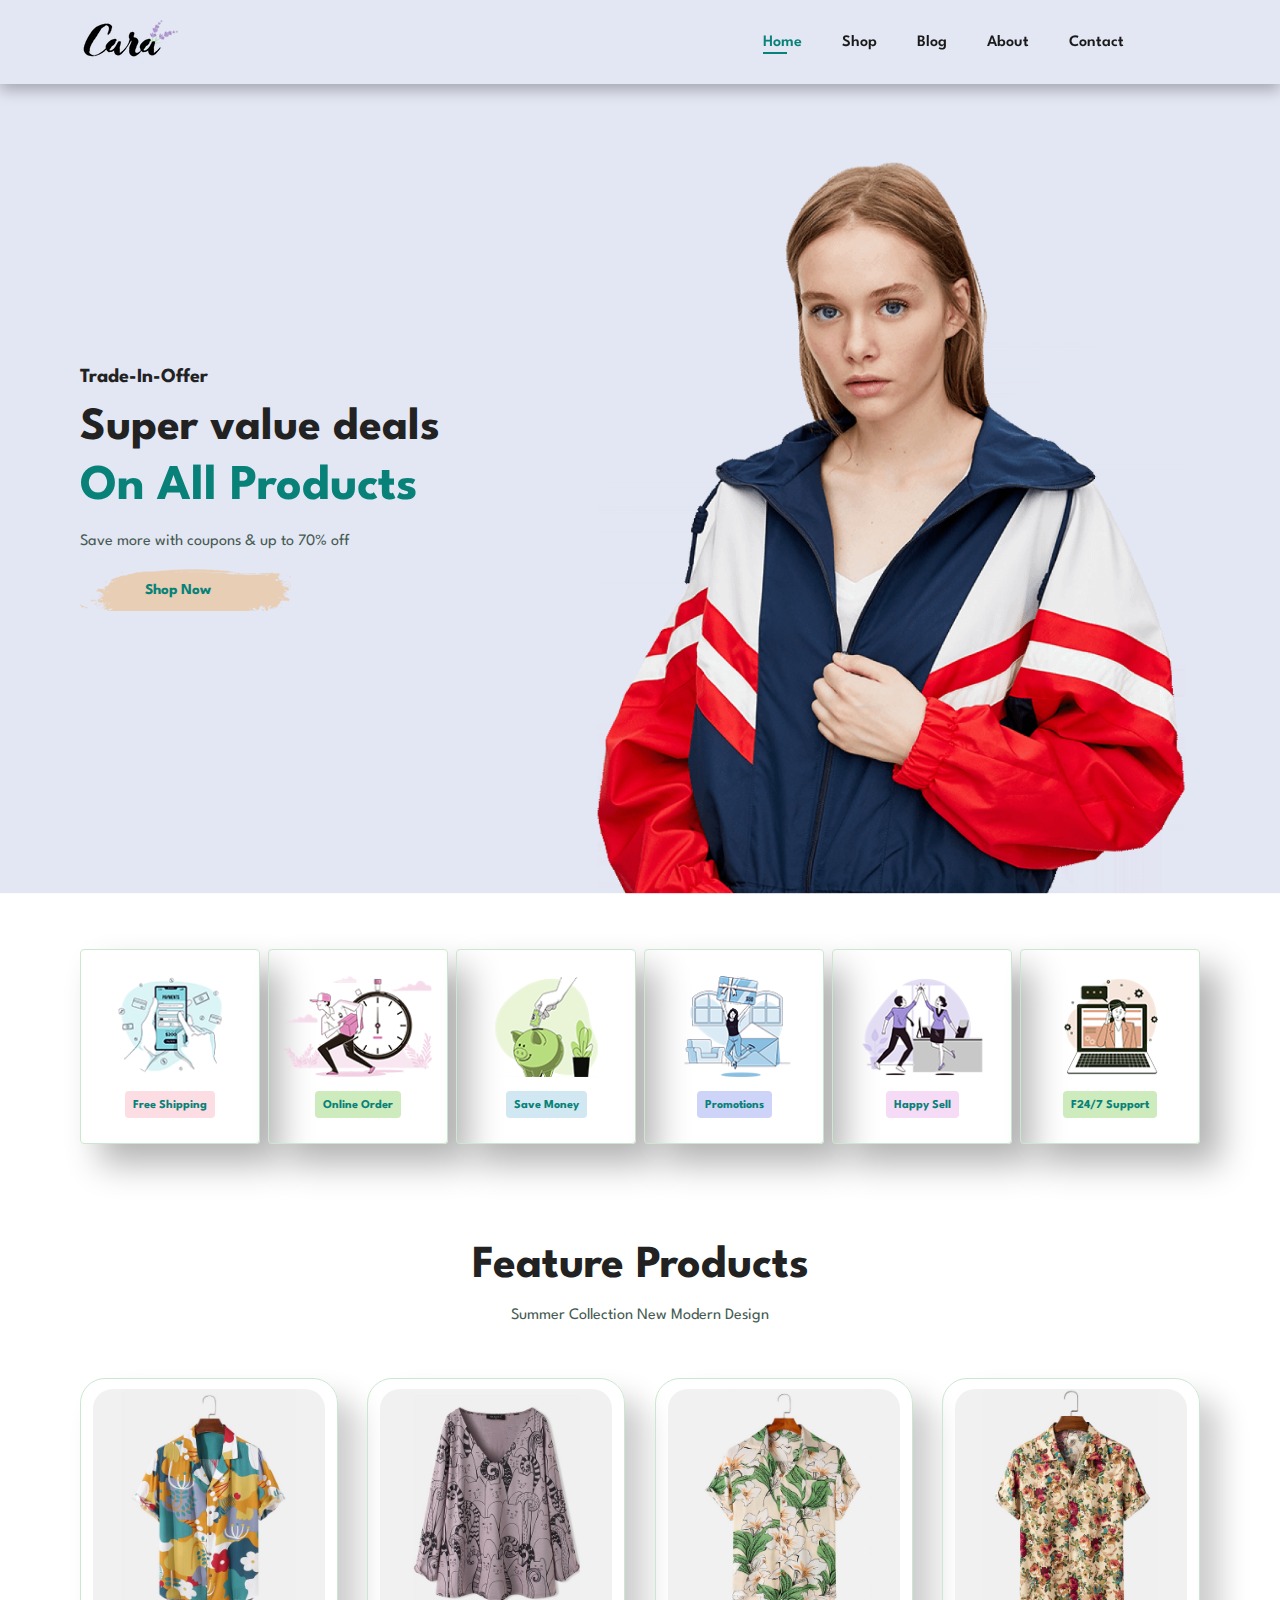
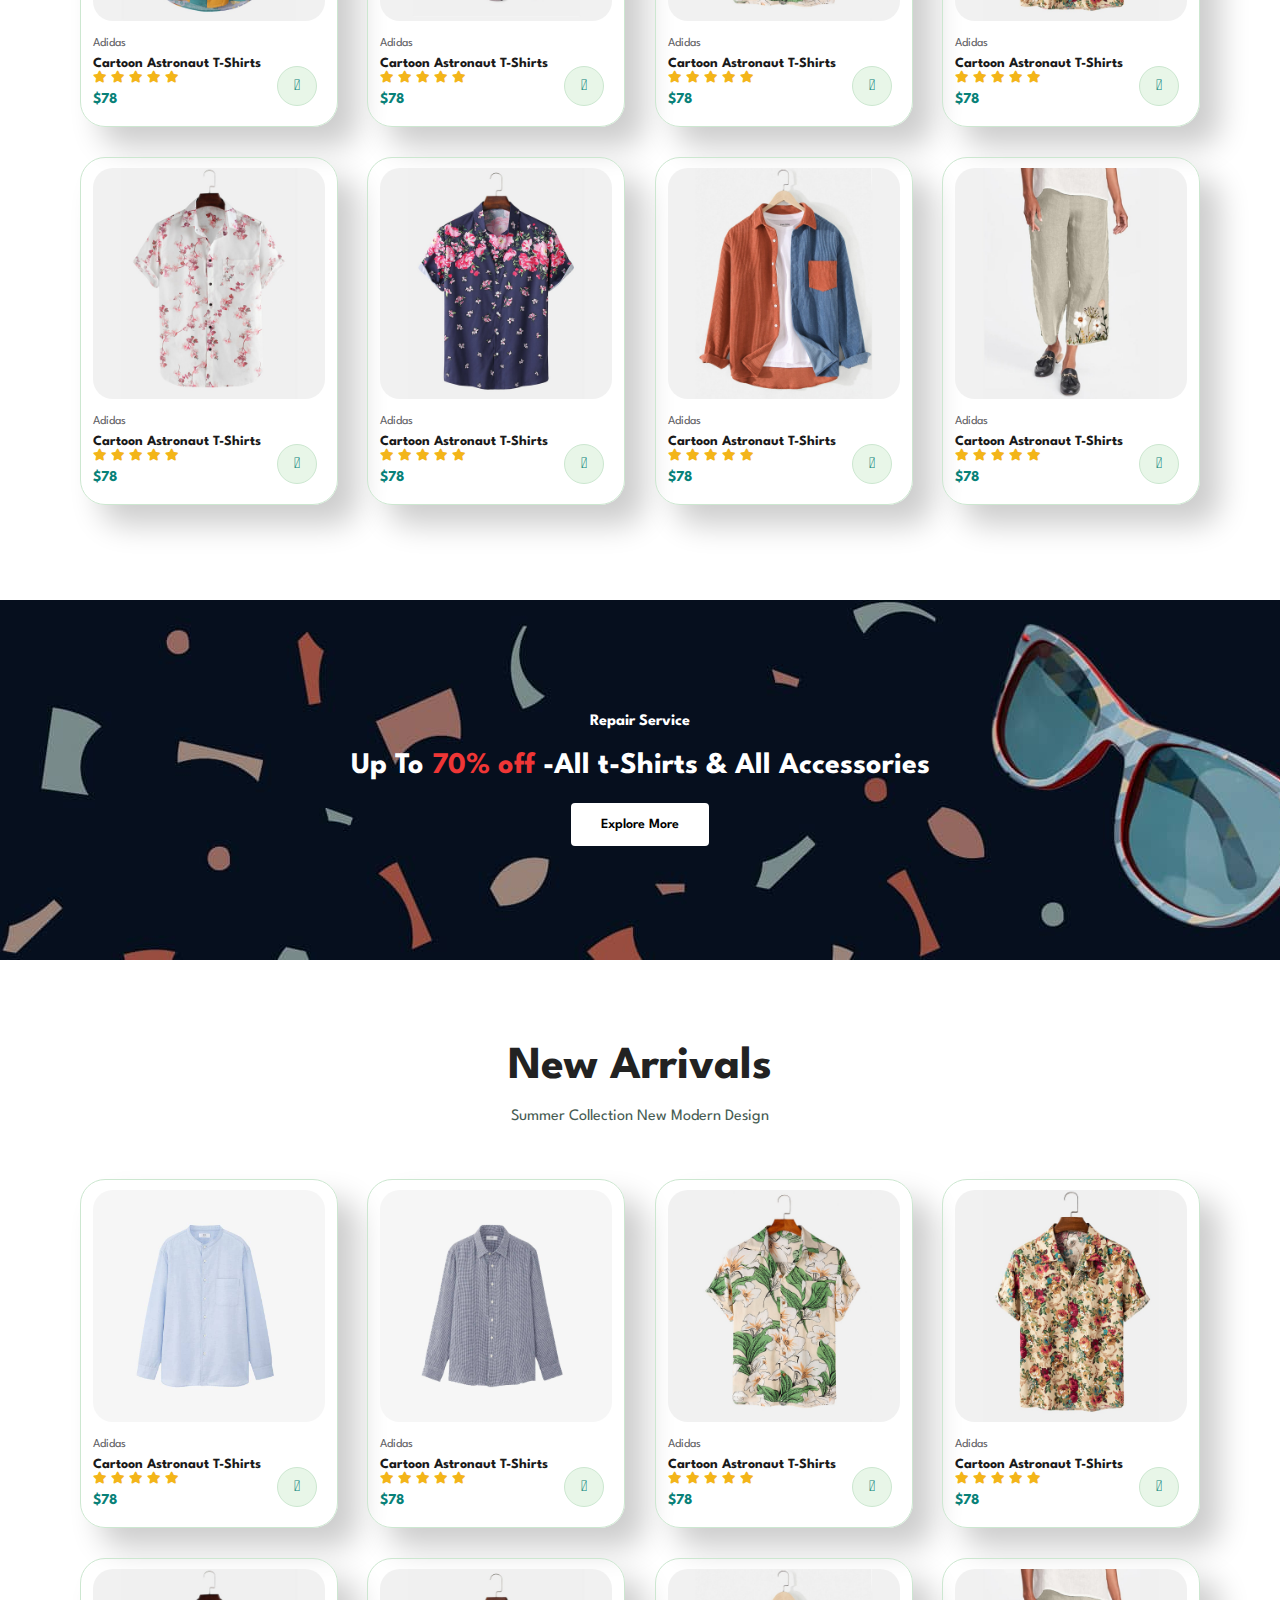
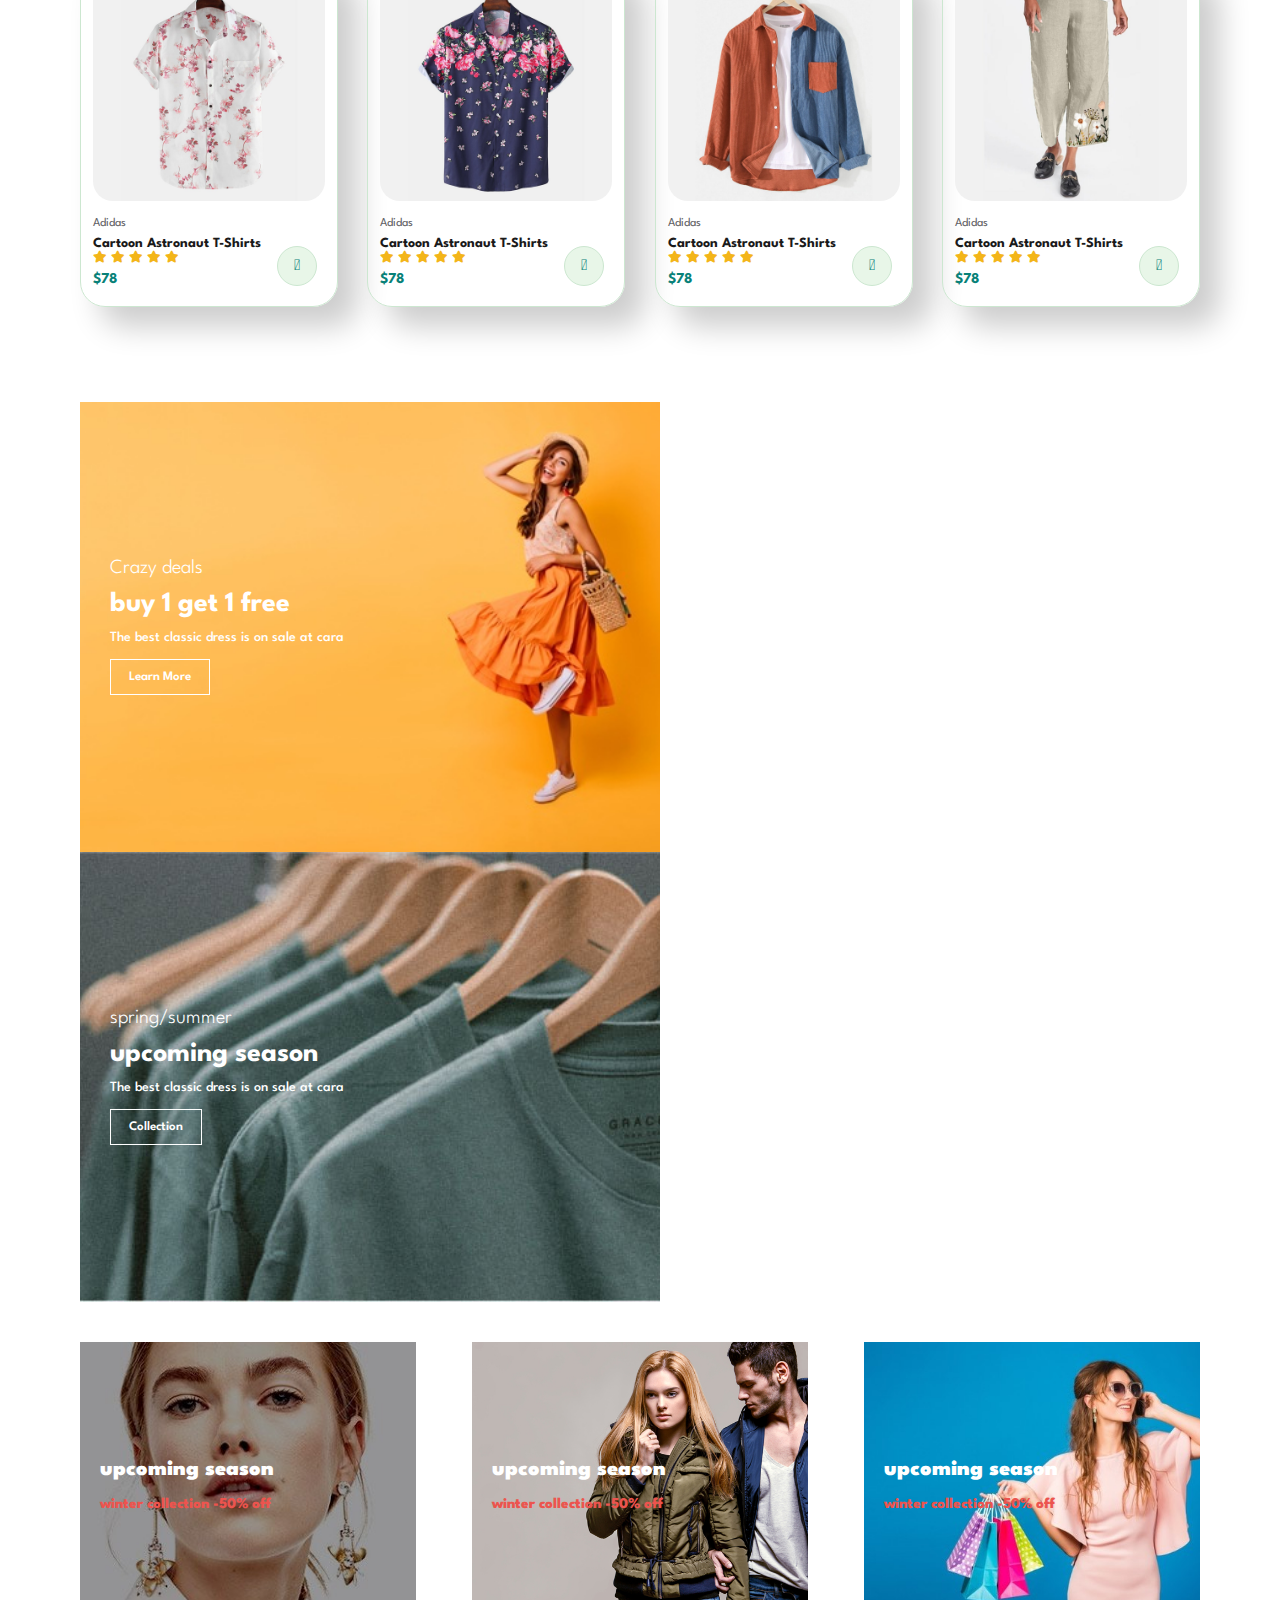
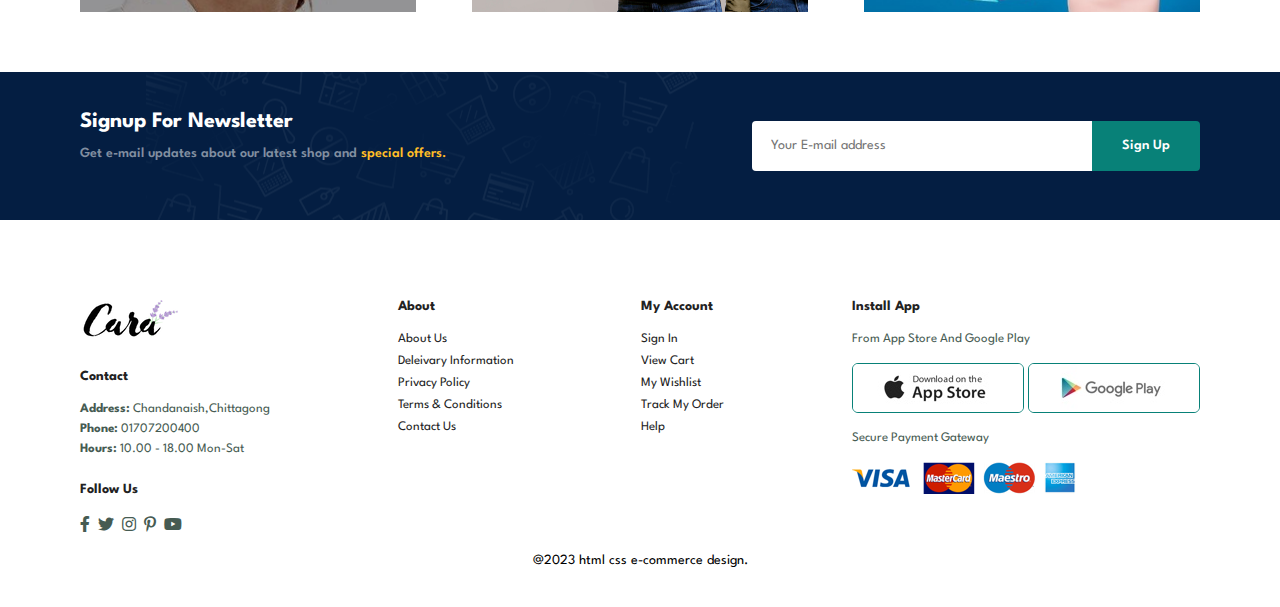
<file: index.html>
<!DOCTYPE html>
<html lang="en">
  <head>
    <meta charset="UTF-8" />
    <meta http-equiv="X-UA-Compatible" content="IE=edge" />
    <meta name="viewport" content="width=device-width, initial-scale=1.0" />
    <title> Ecommerce Design</title>
    <link
      rel="stylesheet"
      href="https://pro.fontawesome.com/releases/v5.10.0/css/all.css"
    />

    <link rel="stylesheet" href="style.css" />
  </head>

  <body>
    <section id="header">
      <a href="#">
        <img src="img/logo.png" class="logo" alt="" />
      </a>
      <div>
        <ul id="navbar">
          <li><a class="active" href="index.html">Home</a></li>
          <li><a href="shop.html">Shop</a></li>
          <li><a href="blog.html">Blog</a></li>
          <li><a href="about.html">About</a></li>
          <li><a href="contact.html">Contact</a></li>
          <li>
            <a href="cart.html" id="lg-bag"><i class="far fa-shopping-bag"></i></a>
          </li>
          <a href="#" id="close"><i class="far fa-times"></i></a>
        </ul>
      </div>
      <div id="mobile">
           
            <a href="cart.html"><i class="far fa-shopping-bag"></i></a>
            <i id="bar" class="fas fa-outdent"></i>
      </div>
    </section>
    <section id="hero">
      <h4>Trade-In-Offer</h4>
      <h2>Super value deals</h2>
      <h1>On All Products</h1>
      <p>Save more with coupons & up to 70% off</p>
      <button>Shop Now</button>
    </section>
    <section id="feature" class="section-p1">
      <div class="fe-box">
        <img src="img/features/f1.png" alt="" />
        <h6>Free Shipping</h6>
      </div>
      <div class="fe-box">
        <img src="img/features/f2.png" alt="" />
        <h6>Online Order</h6>
      </div>
      <div class="fe-box">
        <img src="img/features/f3.png" alt="" />
        <h6>Save Money</h6>
      </div>
      <div class="fe-box">
        <img src="img/features/f4.png" alt="" />
        <h6>Promotions</h6>
      </div>
      <div class="fe-box">
        <img src="img/features/f5.png" alt="" />
        <h6>Happy Sell</h6>
      </div>
      <div class="fe-box">
        <img src="img/features/f6.png" alt="" />
        <h6>F24/7 Support</h6>
      </div>
    </section>
    <section id="product1" class="section-p1">
      <h2>Feature Products</h2>
      <p>Summer Collection New Modern Design</p>
      <div class="pro-container">
        <div class="pro">
          <img src="img/products/f1.jpg" alt="" />
          <div class="des">
            <span>Adidas</span>
            <h5>Cartoon Astronaut T-Shirts</h5>
            <div class="star">
              <i class="fas fa-star"></i>
              <i class="fas fa-star"></i>
              <i class="fas fa-star"></i>
              <i class="fas fa-star"></i>
              <i class="fas fa-star"></i>
            </div>
            <h4>$78</h4>
          </div>
          <a href="#">
            <i class="fal fa-shopping-cart cart"></i>
          </a>
        </div>
        <div class="pro">
            <img src="img/products/f8.jpg" alt="" />
            <div class="des">
              <span>Adidas</span>
              <h5>Cartoon Astronaut T-Shirts</h5>
              <div class="star">
                <i class="fas fa-star"></i>
                <i class="fas fa-star"></i>
                <i class="fas fa-star"></i>
                <i class="fas fa-star"></i>
                <i class="fas fa-star"></i>
              </div>
              <h4>$78</h4>
            </div>
            <a href="#">
              <i class="fal fa-shopping-cart cart"></i>
            </a>
          </div>
          <div class="pro">
            <img src="img/products/f2.jpg" alt="" />
            <div class="des">
              <span>Adidas</span>
              <h5>Cartoon Astronaut T-Shirts</h5>
              <div class="star">
                <i class="fas fa-star"></i>
                <i class="fas fa-star"></i>
                <i class="fas fa-star"></i>
                <i class="fas fa-star"></i>
                <i class="fas fa-star"></i>
              </div>
              <h4>$78</h4>
            </div>
            <a href="#">
              <i class="fal fa-shopping-cart cart"></i>
            </a>
          </div>
          <div class="pro">
            <img src="img/products/f3.jpg" alt="" />
            <div class="des">
              <span>Adidas</span>
              <h5>Cartoon Astronaut T-Shirts</h5>
              <div class="star">
                <i class="fas fa-star"></i>
                <i class="fas fa-star"></i>
                <i class="fas fa-star"></i>
                <i class="fas fa-star"></i>
                <i class="fas fa-star"></i>
              </div>
              <h4>$78</h4>
            </div>
            <a href="#">
              <i class="fal fa-shopping-cart cart"></i>
            </a>
          </div>
          <div class="pro">
            <img src="img/products/f4.jpg" alt="" />
            <div class="des">
              <span>Adidas</span>
              <h5>Cartoon Astronaut T-Shirts</h5>
              <div class="star">
                <i class="fas fa-star"></i>
                <i class="fas fa-star"></i>
                <i class="fas fa-star"></i>
                <i class="fas fa-star"></i>
                <i class="fas fa-star"></i>
              </div>
              <h4>$78</h4>
            </div>
            <a href="#">
              <i class="fal fa-shopping-cart cart"></i>
            </a>
          </div>
          <div class="pro">
            <img src="img/products/f5.jpg" alt="" />
            <div class="des">
              <span>Adidas</span>
              <h5>Cartoon Astronaut T-Shirts</h5>
              <div class="star">
                <i class="fas fa-star"></i>
                <i class="fas fa-star"></i>
                <i class="fas fa-star"></i>
                <i class="fas fa-star"></i>
                <i class="fas fa-star"></i>
              </div>
              <h4>$78</h4>
            </div>
            <a href="#">
              <i class="fal fa-shopping-cart cart"></i>
            </a>
          </div>
          <div class="pro">
            <img src="img/products/f6.jpg" alt="" />
            <div class="des">
              <span>Adidas</span>
              <h5>Cartoon Astronaut T-Shirts</h5>
              <div class="star">
                <i class="fas fa-star"></i>
                <i class="fas fa-star"></i>
                <i class="fas fa-star"></i>
                <i class="fas fa-star"></i>
                <i class="fas fa-star"></i>
              </div>
              <h4>$78</h4>
            </div>
            <a href="#">
              <i class="fal fa-shopping-cart cart"></i>
            </a>
          </div>
          <div class="pro">
            <img src="img/products/f7.jpg" alt="" />
            <div class="des">
              <span>Adidas</span>
              <h5>Cartoon Astronaut T-Shirts</h5>
              <div class="star">
                <i class="fas fa-star"></i>
                <i class="fas fa-star"></i>
                <i class="fas fa-star"></i>
                <i class="fas fa-star"></i>
                <i class="fas fa-star"></i>
              </div>
              <h4>$78</h4>
            </div>
            <a href="#">
              <i class="fal fa-shopping-cart cart"></i>
            </a>
          </div>
      </div>
      
          
        </div>
      </div>
    </section>
    <section id="banner" class="section-m1">
        <h4>Repair Service</h4>
        <h2>Up To <span>70% off</span> -All t-Shirts & All Accessories</h2>
        <button class="normal">Explore More</button>
    </section>
    <section id="product1" class="section-p1">
        <h2>New Arrivals</h2>
        <p>Summer Collection New Modern Design</p>
        <div class="pro-container">
          <div class="pro">
            <img src="img/products/n1.jpg" alt="" />
            <div class="des">
              <span>Adidas</span>
              <h5>Cartoon Astronaut T-Shirts</h5>
              <div class="star">
                <i class="fas fa-star"></i>
                <i class="fas fa-star"></i>
                <i class="fas fa-star"></i>
                <i class="fas fa-star"></i>
                <i class="fas fa-star"></i>
              </div>
              <h4>$78</h4>
            </div>
            <a href="#">
              <i class="fal fa-shopping-cart cart"></i>
            </a>
          </div>
          <div class="pro">
              <img src="img/products/n2.jpg" alt="" />
              <div class="des">
                <span>Adidas</span>
                <h5>Cartoon Astronaut T-Shirts</h5>
                <div class="star">
                  <i class="fas fa-star"></i>
                  <i class="fas fa-star"></i>
                  <i class="fas fa-star"></i>
                  <i class="fas fa-star"></i>
                  <i class="fas fa-star"></i>
                </div>
                <h4>$78</h4>
              </div>
              <a href="#">
                <i class="fal fa-shopping-cart cart"></i>
              </a>
            </div>
            <div class="pro">
              <img src="img/products/f2.jpg" alt="" />
              <div class="des">
                <span>Adidas</span>
                <h5>Cartoon Astronaut T-Shirts</h5>
                <div class="star">
                  <i class="fas fa-star"></i>
                  <i class="fas fa-star"></i>
                  <i class="fas fa-star"></i>
                  <i class="fas fa-star"></i>
                  <i class="fas fa-star"></i>
                </div>
                <h4>$78</h4>
              </div>
              <a href="#">
                <i class="fal fa-shopping-cart cart"></i>
              </a>
            </div>
            <div class="pro">
              <img src="img/products/f3.jpg" alt="" />
              <div class="des">
                <span>Adidas</span>
                <h5>Cartoon Astronaut T-Shirts</h5>
                <div class="star">
                  <i class="fas fa-star"></i>
                  <i class="fas fa-star"></i>
                  <i class="fas fa-star"></i>
                  <i class="fas fa-star"></i>
                  <i class="fas fa-star"></i>
                </div>
                <h4>$78</h4>
              </div>
              <a href="#">
                <i class="fal fa-shopping-cart cart"></i>
              </a>
            </div>
            <div class="pro">
              <img src="img/products/f4.jpg" alt="" />
              <div class="des">
                <span>Adidas</span>
                <h5>Cartoon Astronaut T-Shirts</h5>
                <div class="star">
                  <i class="fas fa-star"></i>
                  <i class="fas fa-star"></i>
                  <i class="fas fa-star"></i>
                  <i class="fas fa-star"></i>
                  <i class="fas fa-star"></i>
                </div>
                <h4>$78</h4>
              </div>
              <a href="#">
                <i class="fal fa-shopping-cart cart"></i>
              </a>
            </div>
            <div class="pro">
              <img src="img/products/f5.jpg" alt="" />
              <div class="des">
                <span>Adidas</span>
                <h5>Cartoon Astronaut T-Shirts</h5>
                <div class="star">
                  <i class="fas fa-star"></i>
                  <i class="fas fa-star"></i>
                  <i class="fas fa-star"></i>
                  <i class="fas fa-star"></i>
                  <i class="fas fa-star"></i>
                </div>
                <h4>$78</h4>
              </div>
              <a href="#">
                <i class="fal fa-shopping-cart cart"></i>
              </a>
            </div>
            <div class="pro">
              <img src="img/products/f6.jpg" alt="" />
              <div class="des">
                <span>Adidas</span>
                <h5>Cartoon Astronaut T-Shirts</h5>
                <div class="star">
                  <i class="fas fa-star"></i>
                  <i class="fas fa-star"></i>
                  <i class="fas fa-star"></i>
                  <i class="fas fa-star"></i>
                  <i class="fas fa-star"></i>
                </div>
                <h4>$78</h4>
              </div>
              <a href="#">
                <i class="fal fa-shopping-cart cart"></i>
              </a>
            </div>
            <div class="pro">
              <img src="img/products/f7.jpg" alt="" />
              <div class="des">
                <span>Adidas</span>
                <h5>Cartoon Astronaut T-Shirts</h5>
                <div class="star">
                  <i class="fas fa-star"></i>
                  <i class="fas fa-star"></i>
                  <i class="fas fa-star"></i>
                  <i class="fas fa-star"></i>
                  <i class="fas fa-star"></i>
                </div>
                <h4>$78</h4>
              </div>
              <a href="#">
                <i class="fal fa-shopping-cart cart"></i>
              </a>
            </div>
        </div>
        
            
          </div>
        </div>
      </section>
      <section id="sm-banner" class="section-p1">
        <div class="banner-box">
            <h4>Crazy deals</h4>
            <h2>buy 1 get 1 free</h2>
            <span>The best classic dress is on sale at cara</span>
            <button class="white">Learn More</button>
        </div>
        <div class="banner-box banner-box2">
            <h4>spring/summer</h4>
            <h2>upcoming season</h2>
            <span>The best classic dress is on sale at cara</span>
            <button class="white">Collection</button>
        </div>

      </section>
      <section id="banner3">
        <div class="banner-box  ">
          
          <h2>upcoming season</h2>
          <h3>winter collection -50% off</h3>
      </div>
      <div class="banner-box banner-box2">
          
        <h2>upcoming season</h2>
        <h3>winter collection -50% off</h3>
    </div>
    <div class="banner-box banner-box3">
          
      <h2>upcoming season</h2>
      <h3>winter collection -50% off</h3>
  </div>

      </section>
      <section id="newsletter" class="section-p1 section-m1">
        <div class="newstext">
          <h4>Signup For Newsletter</h4>
          <p>Get e-mail updates about our latest shop and <span>special offers.</span> </p>
        </div>
        <div class="form">
          <input type="text" placeholder="Your E-mail address"/>
          <button class="normal">Sign Up</button>
        </div>
      </section>
      <footer class="section-p1">
        <div class="col">
          <img src="img/logo.png" class="logo" alt="">
          <h4>Contact</h4>
          <p><strong>Address:</strong> Chandanaish,Chittagong</p>
          <p><strong>Phone:</strong> 01707200400</p>
          <p><strong>Hours:</strong> 10.00 - 18.00 Mon-Sat</p>
          
          <div class="follow">
            <h4>Follow Us</h4>
            <div class="icon">
              <i class="fab fa-facebook-f"></i>
              <i class="fab fa-twitter"></i>
              <i class="fab fa-instagram"></i>
              <i class="fab fa-pinterest-p"></i>
              <i class="fab fa-youtube"></i>
            </div>
          </div>
        </div>
        <div class="col">
          <h4>About</h4>
          <a href="#">About Us</a>
          <a href="#">Deleivary Information</a>
          <a href="#">Privacy Policy</a>
          <a href="#">Terms & Conditions</a>
          <a href="#">Contact Us</a>
        </div>
        <div class="col">
          <h4>My Account</h4>
          <a href="#">Sign In </a>
          <a href="#">View Cart</a>
          <a href="#">My Wishlist</a>
          <a href="#">Track My Order</a>
          <a href="#">Help</a>
        </div>
        <div class="col install">
          <h4>Install App</h4>
          <p>From App Store And Google Play</p>
          <div class="row">
            <img src="img/pay/app.jpg" alt="">
            <img src="img/pay/play.jpg" alt="">
          </div>
          <p>Secure Payment Gateway</p>
          <img src="img/pay/pay.png" alt="">
        </div>
        <div class="copyright">
          @2023 html css e-commerce design.
        </div>
      </footer>
      
    <script src="script.js"></script>
  </body>
</html>
</file>
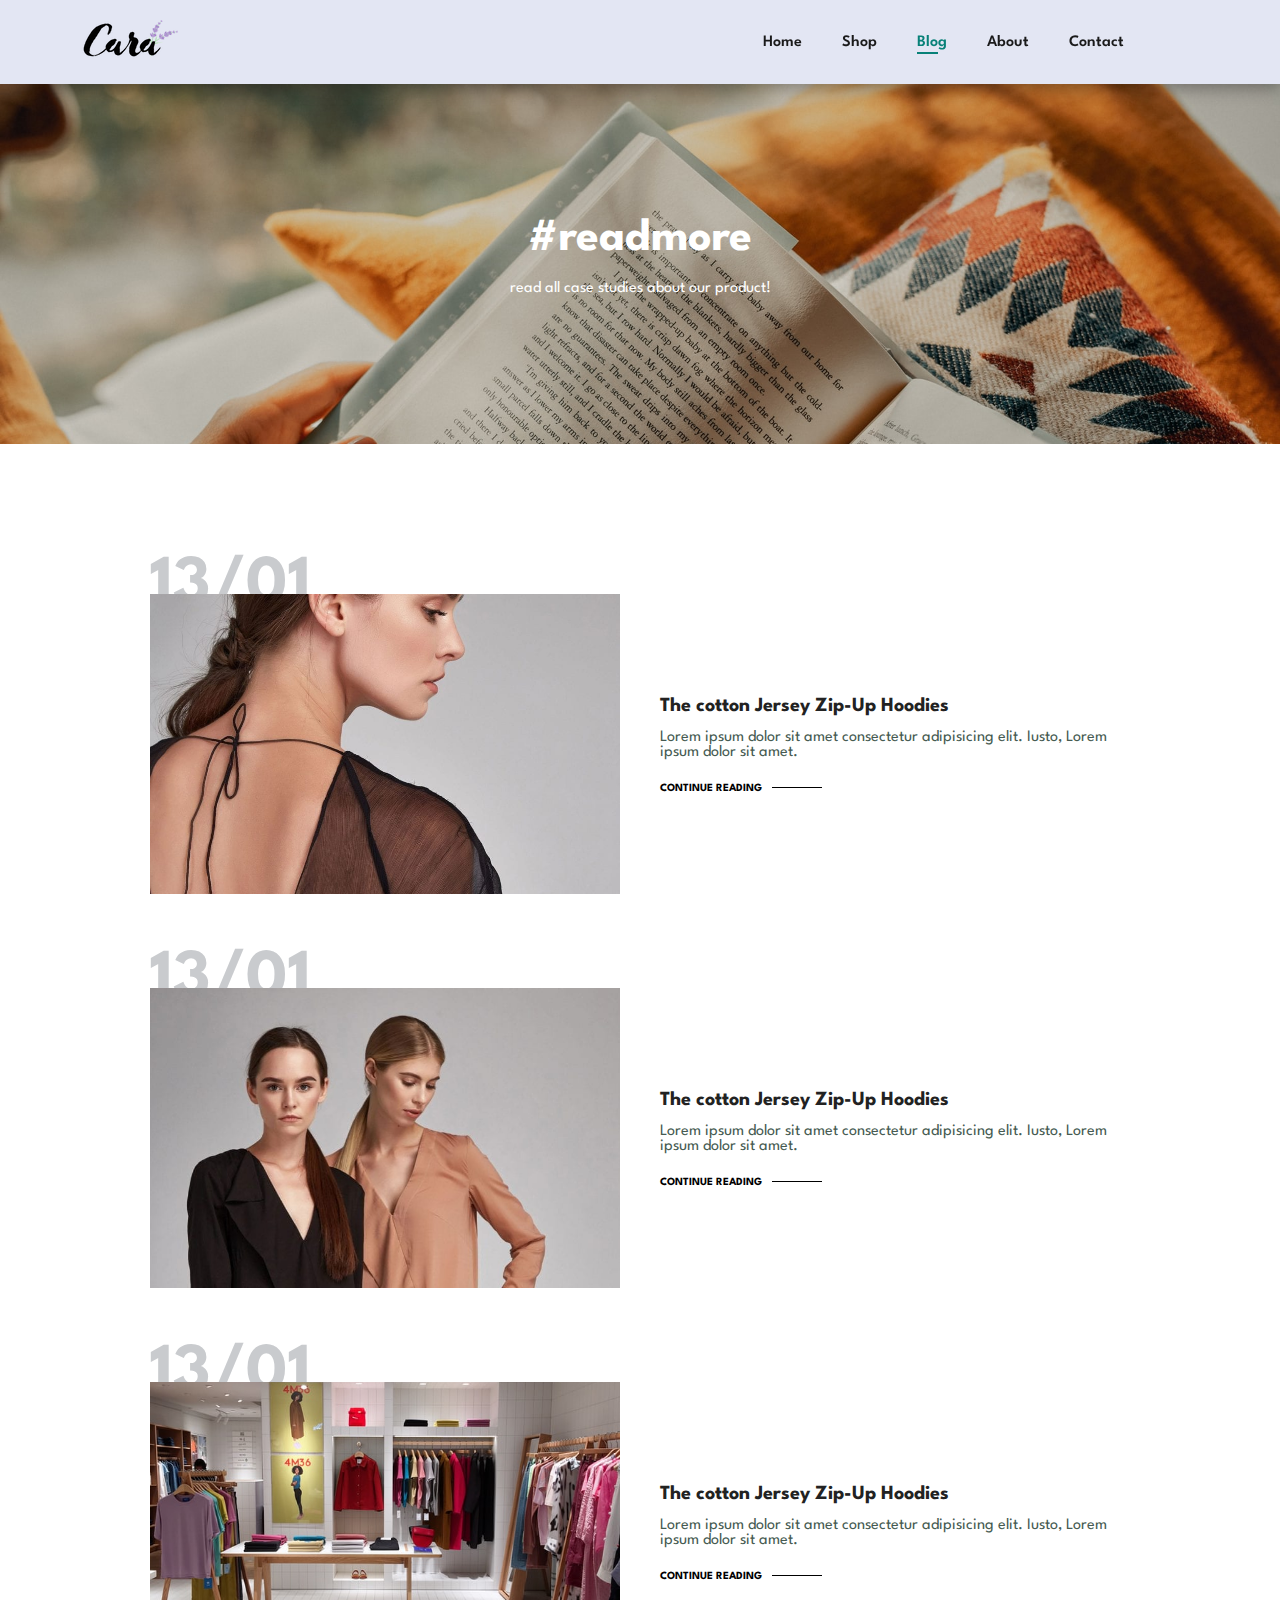
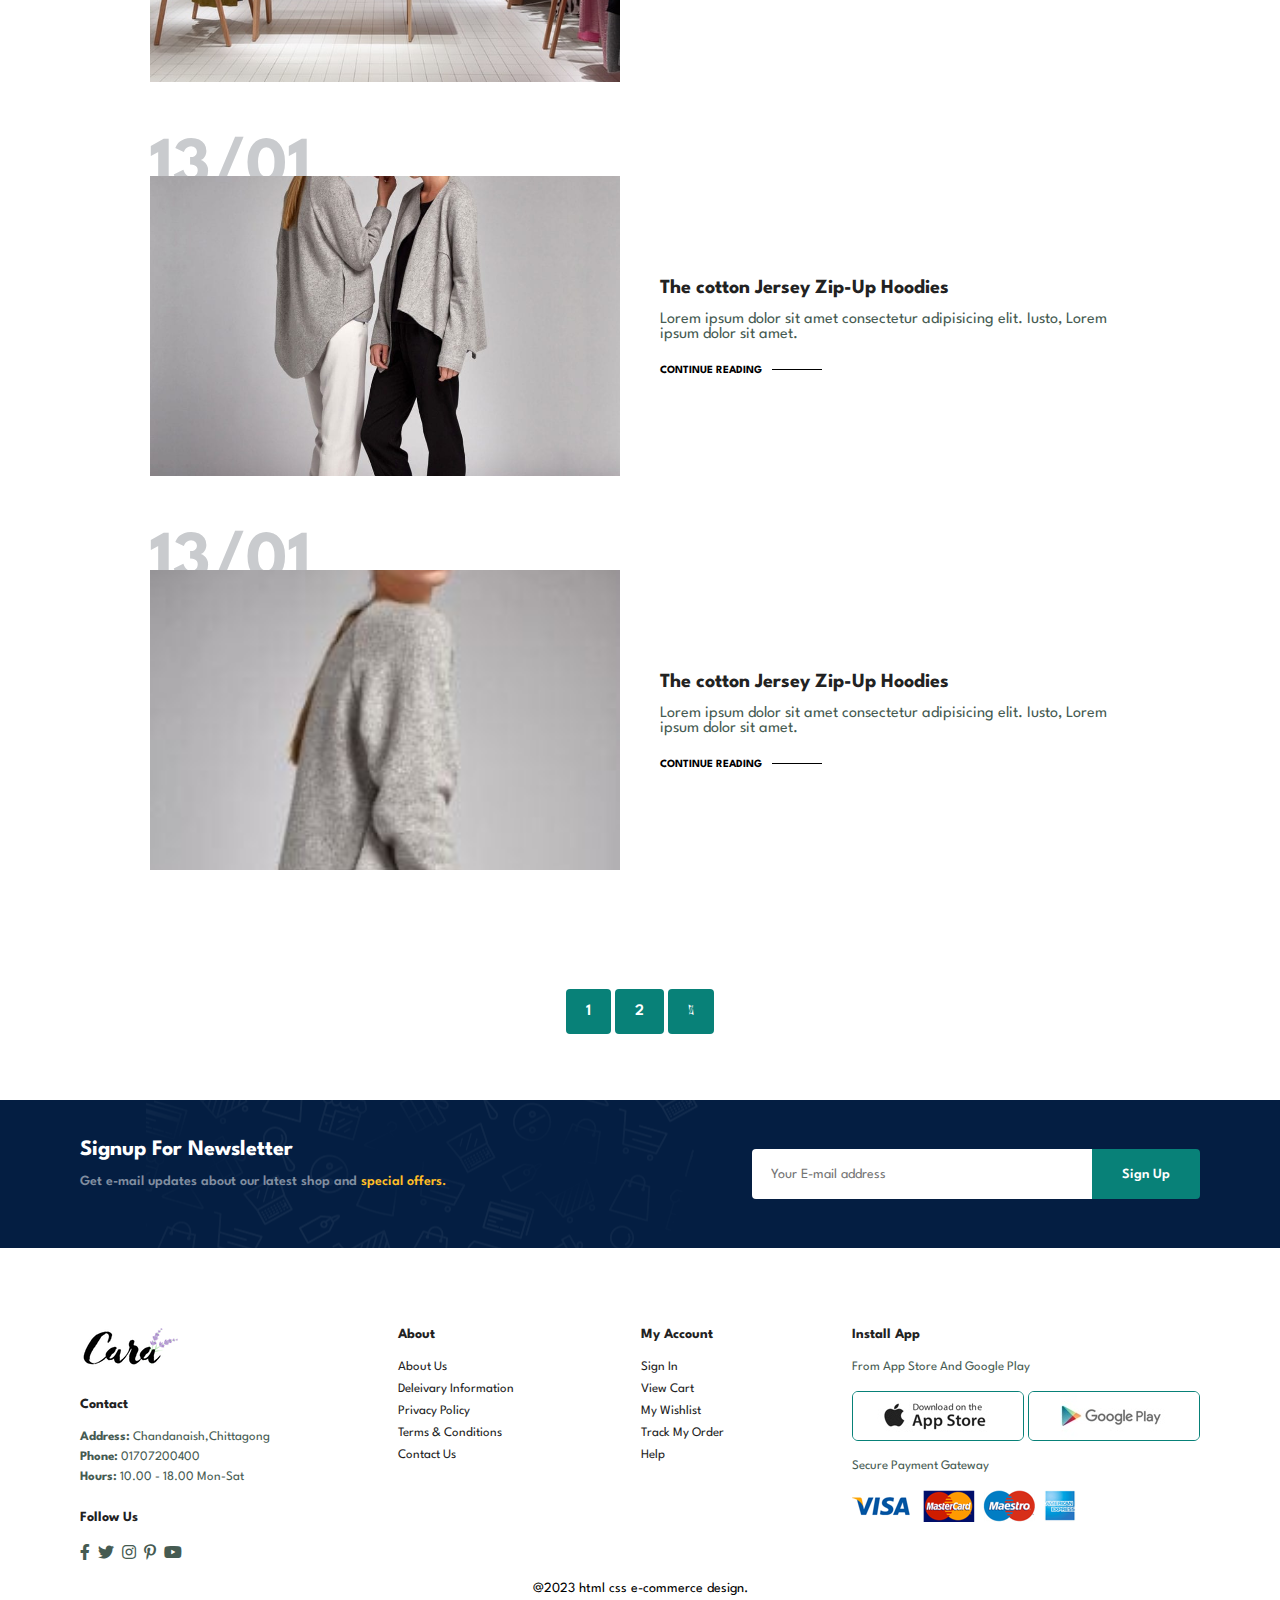
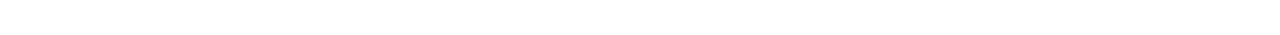
<file: blog.html>
<!DOCTYPE html>
<html lang="en">
  <head>
    <meta charset="UTF-8" />
    <meta http-equiv="X-UA-Compatible" content="IE=edge" />
    <meta name="viewport" content="width=device-width, initial-scale=1.0" />
    <title> Ecommerce Design</title>
    <link
      rel="stylesheet"
      href="https://pro.fontawesome.com/releases/v5.10.0/css/all.css"
    />

    <link rel="stylesheet" href="style.css" />
  </head>

  <body>
    <section id="header">
      <a href="#">
        <img src="img/logo.png" class="logo" alt="" />
      </a>
      <div>
        <ul id="navbar">
          <li><a href="index.html">Home</a></li>
          <li><a href="shop.html">Shop</a></li>
          <li><a href="blog.html" class="active">Blog</a></li>
          <li><a href="about.html">About</a></li>
          <li><a href="contact.html">Contact</a></li>
          <li>
            <a href="cart.html" id="lg-bag"
              ><i class="far fa-shopping-bag"></i
            ></a>
          </li>
          <a href="#" id="close"><i class="far fa-times"></i></a>
        </ul>
      </div>
      <div id="mobile">
        <a href="cart.html"><i class="far fa-shopping-bag"></i></a>
        <i id="bar" class="fas fa-outdent"></i>
      </div>
    </section>
    <section id="page-header" class="blog-header">
      <h2>#readmore</h2>

      <p>read all case studies about our product!</p>
    </section>
    <section id="blog">
      <div class="blog-box">
        <div class="blog-img">
          <img src="img/blog/b1.jpg" alt="" />
        </div>
        <div class="blog-details">
          <h4>The cotton Jersey Zip-Up Hoodies</h4>
          <p>
            Lorem ipsum dolor sit amet consectetur adipisicing elit. Iusto, Lorem ipsum dolor sit amet.
          </p>
          <a href="#">CONTINUE READING</a>
        </div>
        <h1>13/01</h1>
      </div>
      <div class="blog-box">
        <div class="blog-img">
          <img src="img/blog/b2.jpg" alt="" />
        </div>
        <div class="blog-details">
          <h4>The cotton Jersey Zip-Up Hoodies</h4>
          <p>
            Lorem ipsum dolor sit amet consectetur adipisicing elit. Iusto, Lorem ipsum dolor sit amet.
          </p>
          <a href="#">CONTINUE READING</a>
        </div>
        <h1>13/01</h1>
      </div>
      <div class="blog-box">
        <div class="blog-img">
          <img src="img/blog/b3.jpg" alt="" />
        </div>
        <div class="blog-details">
          <h4>The cotton Jersey Zip-Up Hoodies</h4>
          <p>
            Lorem ipsum dolor sit amet consectetur adipisicing elit. Iusto, Lorem ipsum dolor sit amet.
          </p>
          <a href="#">CONTINUE READING</a>
        </div>
        <h1>13/01</h1>
      </div>
      <div class="blog-box">
        <div class="blog-img">
          <img src="img/blog/b4.jpg" alt="" />
        </div>
        <div class="blog-details">
          <h4>The cotton Jersey Zip-Up Hoodies</h4>
          <p>
            Lorem ipsum dolor sit amet consectetur adipisicing elit. Iusto, Lorem ipsum dolor sit amet.
          </p>
          <a href="#">CONTINUE READING</a>
        </div>
        <h1>13/01</h1>
      </div>
      <div class="blog-box">
        <div class="blog-img">
          <img src="img/blog/b5.jpg" alt="" />
        </div>
        <div class="blog-details">
          <h4>The cotton Jersey Zip-Up Hoodies</h4>
          <p>
            Lorem ipsum dolor sit amet consectetur adipisicing elit. Iusto, Lorem ipsum dolor sit amet.
          </p>
          <a href="#">CONTINUE READING</a>
        </div>
        <h1>13/01</h1>
      </div>
    </section>

    <section id="pagination" class="section-p1">
      <a href="#">1</a>
      <a href="#">2</a>
      <a href="#"><i class="fal fa-long-arrow-alt-right"></i></a>
    </section>

    <section id="newsletter" class="section-p1 section-m1">
      <div class="newstext">
        <h4>Signup For Newsletter</h4>
        <p>
          Get e-mail updates about our latest shop and
          <span>special offers.</span>
        </p>
      </div>
      <div class="form">
        <input type="text" placeholder="Your E-mail address" />
        <button class="normal">Sign Up</button>
      </div>
    </section>
    <footer class="section-p1">
      <div class="col">
        <img src="img/logo.png" class="logo" alt="" />
        <h4>Contact</h4>
        <p><strong>Address:</strong> Chandanaish,Chittagong</p>
        <p><strong>Phone:</strong> 01707200400</p>
        <p><strong>Hours:</strong> 10.00 - 18.00 Mon-Sat</p>

        <div class="follow">
          <h4>Follow Us</h4>
          <div class="icon">
            <i class="fab fa-facebook-f"></i>
            <i class="fab fa-twitter"></i>
            <i class="fab fa-instagram"></i>
            <i class="fab fa-pinterest-p"></i>
            <i class="fab fa-youtube"></i>
          </div>
        </div>
      </div>
      <div class="col">
        <h4>About</h4>
        <a href="#">About Us</a>
        <a href="#">Deleivary Information</a>
        <a href="#">Privacy Policy</a>
        <a href="#">Terms & Conditions</a>
        <a href="#">Contact Us</a>
      </div>
      <div class="col">
        <h4>My Account</h4>
        <a href="#">Sign In </a>
        <a href="#">View Cart</a>
        <a href="#">My Wishlist</a>
        <a href="#">Track My Order</a>
        <a href="#">Help</a>
      </div>
      <div class="col install">
        <h4>Install App</h4>
        <p>From App Store And Google Play</p>
        <div class="row">
          <img src="img/pay/app.jpg" alt="" />
          <img src="img/pay/play.jpg" alt="" />
        </div>
        <p>Secure Payment Gateway</p>
        <img src="img/pay/pay.png" alt="" />
      </div>
      <div class="copyright">@2023 html css e-commerce design.</div>
    </footer>

    <script src="script.js"></script>
  </body>
</html>
</file>
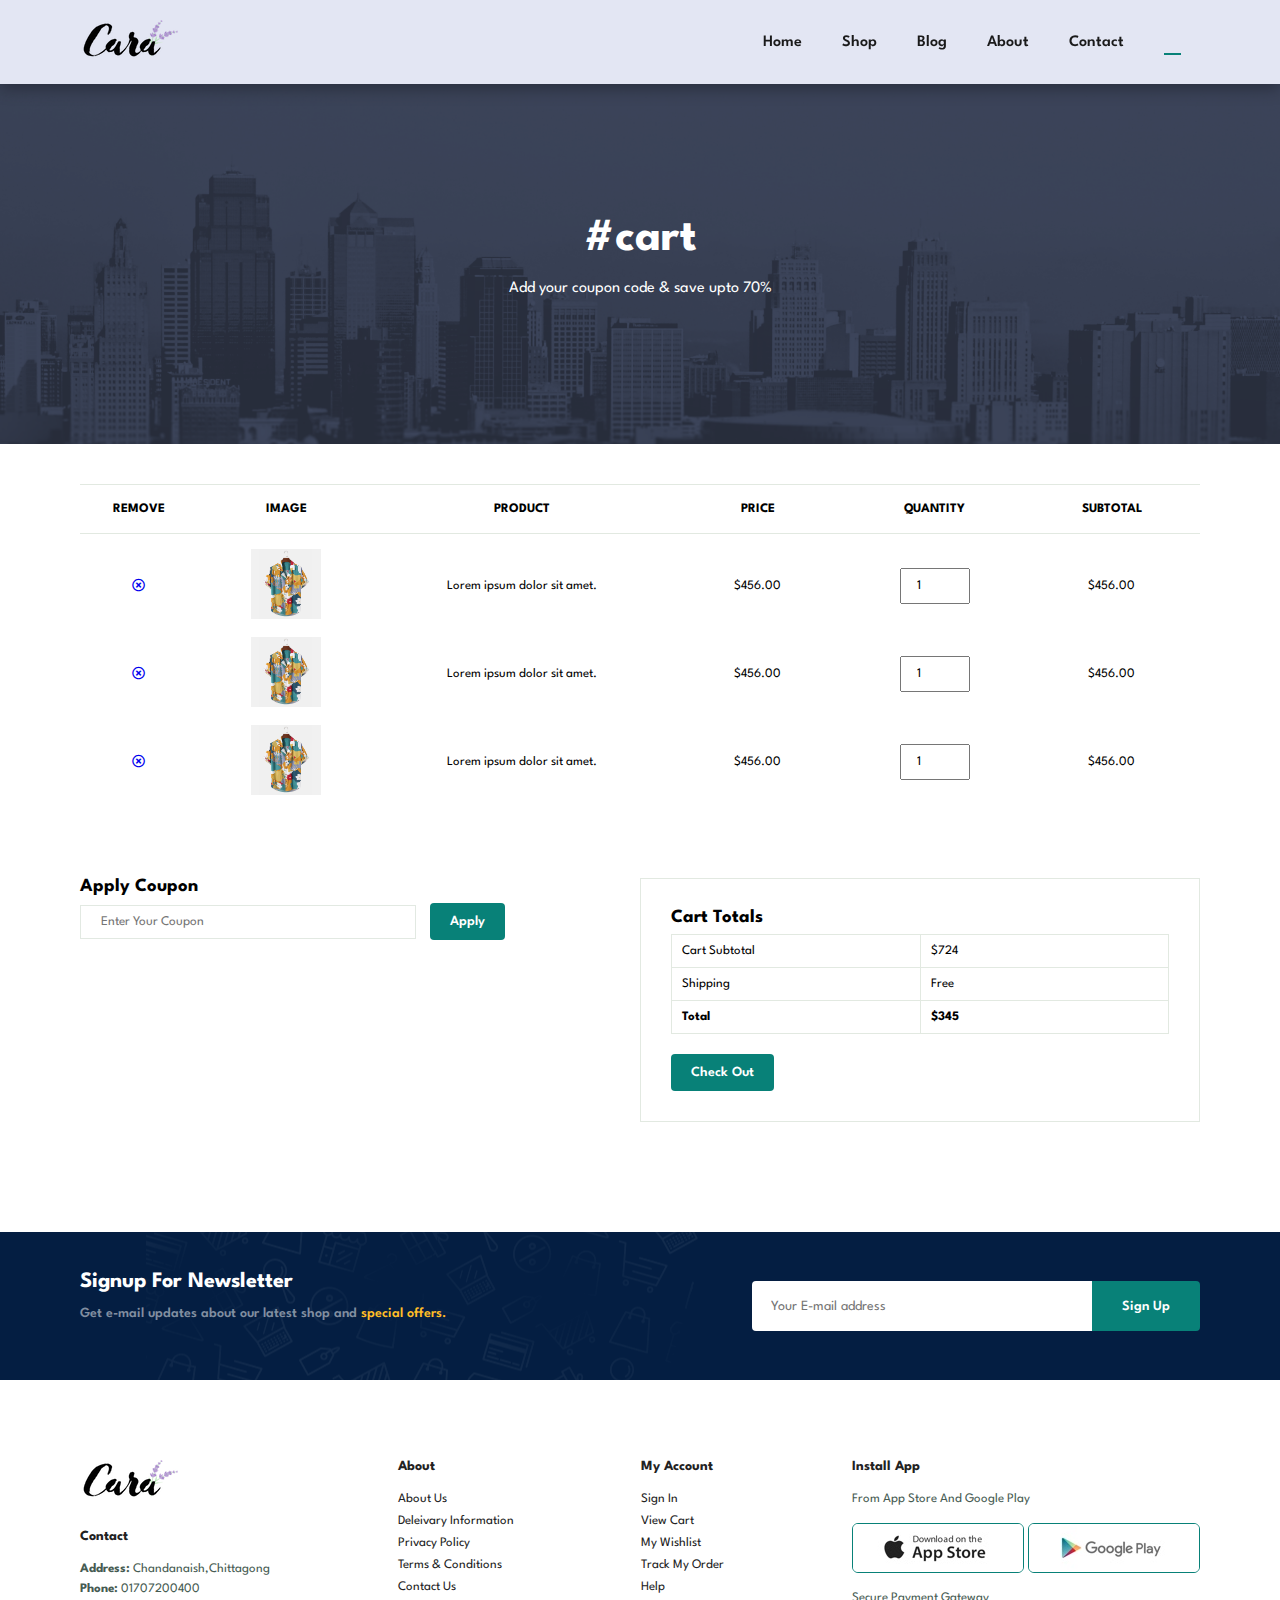
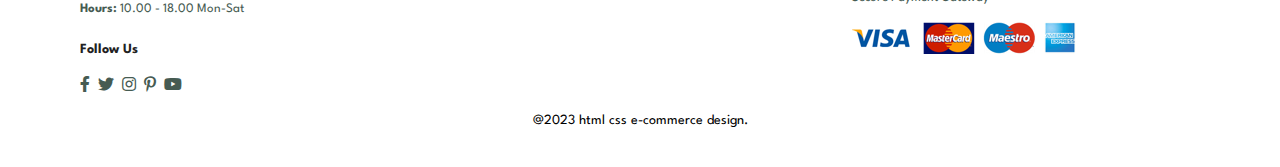
<file: cart.html>
<!DOCTYPE html>
<html lang="en">
  <head>
    <meta charset="UTF-8" />
    <meta http-equiv="X-UA-Compatible" content="IE=edge" />
    <meta name="viewport" content="width=device-width, initial-scale=1.0" />
    <title> Ecommerce Design </title>
    <link
      rel="stylesheet"
      href="https://pro.fontawesome.com/releases/v5.10.0/css/all.css"
    />

    <link rel="stylesheet" href="style.css" />
  </head>

  <body>
    <section id="header">
      <a href="#">
        <img src="img/logo.png" class="logo" alt="" />
      </a>
      <div>
        <ul id="navbar">
          <li><a href="index.html">Home</a></li>
          <li><a href="shop.html">Shop</a></li>
          <li><a href="blog.html">Blog</a></li>
          <li><a href="about.html">About</a></li>
          <li><a href="contact.html">Contact</a></li>
          <li>
            <a href="cart.html" id="lg-bag" class="active"
              ><i class="far fa-shopping-bag"></i
            ></a>
          </li>
          <a href="#" id="close"><i class="far fa-times"></i></a>
        </ul>
      </div>
      <div id="mobile">
        <a href="cart.html"><i class="far fa-shopping-bag"></i></a>
        <i id="bar" class="fas fa-outdent"></i>
      </div>
    </section>
    <section id="page-header" class="about-header">
      <h2>#cart</h2>

      <p>Add your coupon code & save upto 70%</p>
    </section>
    <section id="cart" class="section-p1">
      <table width="100%">
        <thead>
          <tr>
            <td>Remove</td>
            <td>Image</td>
            <td>Product</td>
            <td>Price</td>
            <td>Quantity</td>
            <td>Subtotal</td>
          </tr>
        </thead>
        <tbody>
          <tr>
            <td>
              <a href="#"><i class="far fa-times-circle"></i></a>
            </td>
            <td>
               <img src="img/products/f1.jpg" alt="">
              </td>
              <td>
                Lorem ipsum dolor sit amet.
              </td>
              <td>
               $456.00
              </td>
              <td>
               <input type="number" value="1">
               </td>
               <td>
                $456.00
               </td>
          </tr>
          <tr>
            <td>
              <a href="#"><i class="far fa-times-circle"></i></a>
            </td>
            <td>
               <img src="img/products/f1.jpg" alt="">
              </td>
              <td>
                Lorem ipsum dolor sit amet.
              </td>
              <td>
               $456.00
              </td>
              <td>
               <input type="number" value="1">
               </td>
               <td>
                $456.00
               </td>
          </tr>
          <tr>
            <td>
              <a href="#"><i class="far fa-times-circle"></i></a>
            </td>
            <td>
               <img src="img/products/f1.jpg" alt="">
              </td>
              <td>
                Lorem ipsum dolor sit amet.
              </td>
              <td>
               $456.00
              </td>
              <td>
               <input type="number" value="1">
               </td>
               <td>
                $456.00
               </td>
          </tr>
        </tbody>
      </table>
    </section>
    <section id="cart-add" class="section-p1 ">
       <div id="coupon">
        <h3>Apply Coupon</h3>
        <div>
          <input type="text" placeholder="Enter Your Coupon">
          <button class="normal">Apply</button>
        </div>
       </div>
       <div id="subtotal">
        <h3>Cart Totals</h3>
        <table>
          <tr>
            <td>Cart Subtotal</td>
            <td>$724</td>
          </tr>
          <tr>
            <td>Shipping</td>
            <td>Free</td>
          </tr>
          <tr>
            <td><strong>Total</strong></td>
            <td><strong>$345</strong></td>
          </tr>
         
        </table>
        <button class="normal">Check Out</button>
       </div>
    </section>
    <section id="newsletter" class="section-p1 section-m1">
      <div class="newstext">
        <h4>Signup For Newsletter</h4>
        <p>
          Get e-mail updates about our latest shop and
          <span>special offers.</span>
        </p>
      </div>
      <div class="form">
        <input type="text" placeholder="Your E-mail address" />
        <button class="normal">Sign Up</button>
      </div>
    </section>
    <footer class="section-p1">
      <div class="col">
        <img src="img/logo.png" class="logo" alt="" />
        <h4>Contact</h4>
        <p><strong>Address:</strong> Chandanaish,Chittagong</p>
        <p><strong>Phone:</strong> 01707200400</p>
        <p><strong>Hours:</strong> 10.00 - 18.00 Mon-Sat</p>

        <div class="follow">
          <h4>Follow Us</h4>
          <div class="icon">
            <i class="fab fa-facebook-f"></i>
            <i class="fab fa-twitter"></i>
            <i class="fab fa-instagram"></i>
            <i class="fab fa-pinterest-p"></i>
            <i class="fab fa-youtube"></i>
          </div>
        </div>
      </div>
      <div class="col">
        <h4>About</h4>
        <a href="#">About Us</a>
        <a href="#">Deleivary Information</a>
        <a href="#">Privacy Policy</a>
        <a href="#">Terms & Conditions</a>
        <a href="#">Contact Us</a>
      </div>
      <div class="col">
        <h4>My Account</h4>
        <a href="#">Sign In </a>
        <a href="#">View Cart</a>
        <a href="#">My Wishlist</a>
        <a href="#">Track My Order</a>
        <a href="#">Help</a>
      </div>
      <div class="col install">
        <h4>Install App</h4>
        <p>From App Store And Google Play</p>
        <div class="row">
          <img src="img/pay/app.jpg" alt="" />
          <img src="img/pay/play.jpg" alt="" />
        </div>
        <p>Secure Payment Gateway</p>
        <img src="img/pay/pay.png" alt="" />
      </div>
      <div class="copyright">@2023 html css e-commerce design.</div>
    </footer>

    <script src="script.js"></script>
  </body>
</html>
</file>
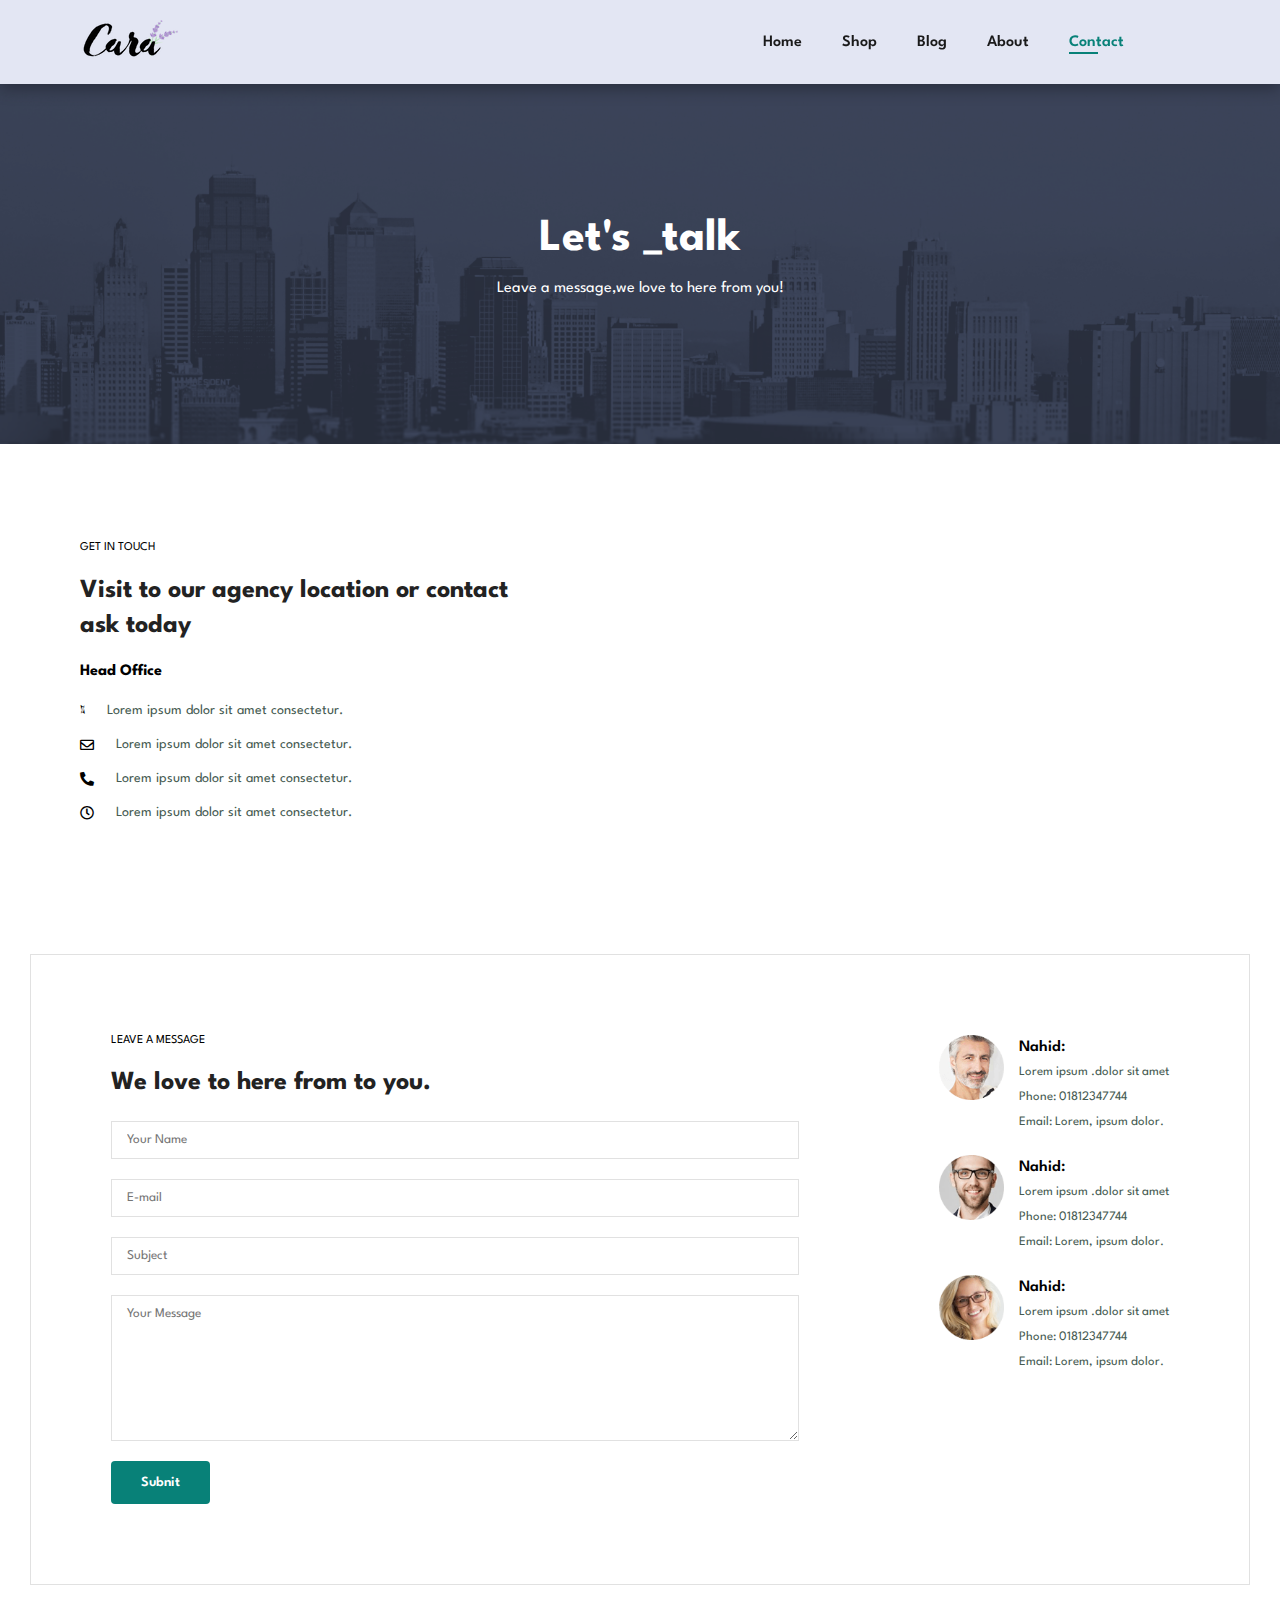
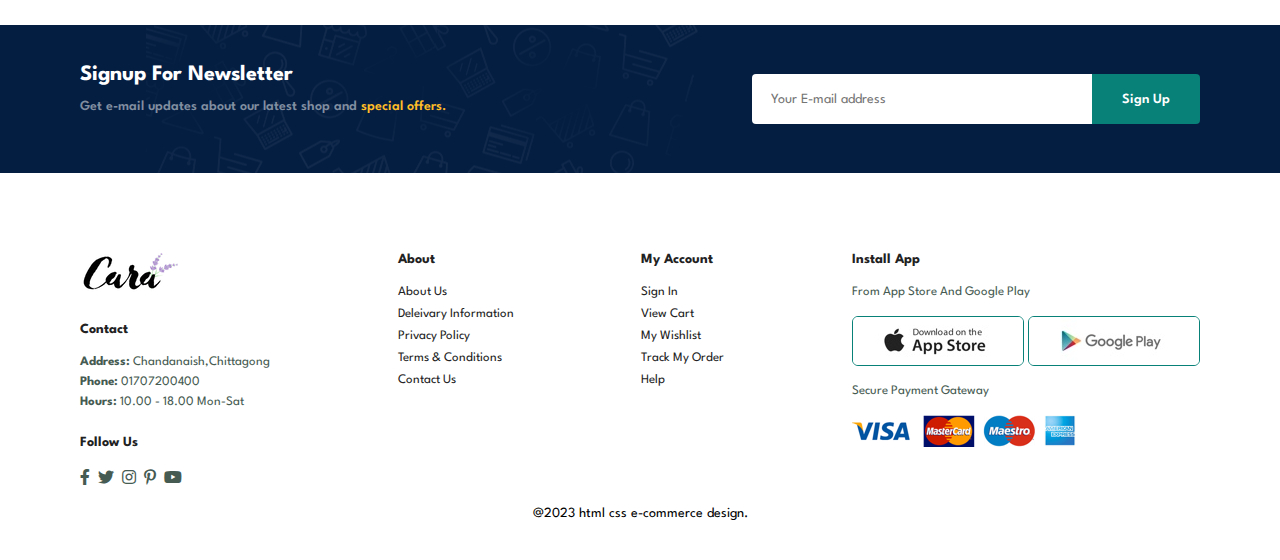
<file: contact.html>
<!DOCTYPE html>
<html lang="en">
  <head>
    <meta charset="UTF-8" />
    <meta http-equiv="X-UA-Compatible" content="IE=edge" />
    <meta name="viewport" content="width=device-width, initial-scale=1.0" />
    <title> Ecommerce Design</title>
    <link
      rel="stylesheet"
      href="https://pro.fontawesome.com/releases/v5.10.0/css/all.css"
    />

    <link rel="stylesheet" href="style.css" />
  </head>

  <body>
    <section id="header">
      <a href="#">
        <img src="img/logo.png" class="logo" alt="" />
      </a>
      <div>
        <ul id="navbar">
          <li><a href="index.html">Home</a></li>
          <li><a href="shop.html">Shop</a></li>
          <li><a href="blog.html">Blog</a></li>
          <li><a href="about.html">About</a></li>
          <li><a href="contact.html" class="active">Contact</a></li>
          <li>
            <a href="cart.html" id="lg-bag"
              ><i class="far fa-shopping-bag"></i
            ></a>
          </li>
          <a href="#" id="close"><i class="far fa-times"></i></a>
        </ul>
      </div>
      <div id="mobile">
        <a href="cart.html"><i class="far fa-shopping-bag"></i></a>
        <i id="bar" class="fas fa-outdent"></i>
      </div>
    </section>
    <section id="page-header" class="about-header">
      <h2>Let's _talk</h2>

      <p>Leave a message,we love to here from you!</p>
    </section>
    <section id="contact-details" class="section-p1">
      <div class="details">
        <span>GET IN TOUCH</span>
        <h2>Visit to our agency location or contact ask today</h2>
        <h3>Head Office</h3>
        <div>
          <li>
            <i class="fal fa-map"></i>
            <p>Lorem ipsum dolor sit amet consectetur.</p>
          </li>
          <li>
            <i class="far fa-envelope"></i>
            <p>Lorem ipsum dolor sit amet consectetur.</p>
          </li>
          <li>
            <i class="fas fa-phone-alt"></i>
            <p>Lorem ipsum dolor sit amet consectetur.</p>
          </li>
          <li>
            <i class="far fa-clock"></i>
            <p>Lorem ipsum dolor sit amet consectetur.</p>
          </li>
        </div>
      </div>
      <div class="map">
        <iframe
          src="https://www.google.com/maps/embed?pb=!1m18!1m12!1m3!1d233667.86600308164!2d90.2544668867653!3d23.780863189072882!2m3!1f0!2f0!3f0!3m2!1i1024!2i768!4f13.1!3m3!1m2!1s0x3755b8b087026b81%3A0x8fa563bbdd5904c2!2sDhaka!5e0!3m2!1sen!2sbd!4v1688911443304!5m2!1sen!2sbd"
          width="600"
          height="450"
          style="border: 0"
          allowfullscreen=""
          loading="lazy"
          referrerpolicy="no-referrer-when-downgrade"
        ></iframe>
      </div>
    </section>
    <section id="form-details">
      <form action="">
        <span>LEAVE A MESSAGE</span>
        <h2>We love to here from to you.</h2>
        <input type="text" placeholder="Your Name" />
        <input type="text" placeholder="E-mail" />
        <input type="text" placeholder="Subject" />
        <textarea
          name=""
          id=""
          cols="30"
          rows="10"
          placeholder="Your Message"
        ></textarea>
        <button class="normal">Subnit</button>
      </form>
      <div class="people">
        <div>
          <img src="img/people/1.png" alt="" />
          <p>
            <span>Nahid:</span>
            Lorem ipsum .dolor sit amet
          <br> Phone: 01812347744
          <br>Email: Lorem, ipsum dolor.
          </p>
        </div>
        <div>
          <img src="img/people/2.png" alt="" />
          <p>
            <span>Nahid:</span>
            Lorem ipsum .dolor sit amet
          <br> Phone: 01812347744
          <br>Email: Lorem, ipsum dolor.
          </p>
        </div>
        <div>
          <img src="img/people/3.png" alt="" />
          <p>
            <span>Nahid:</span>
            Lorem ipsum .dolor sit amet
          <br> Phone: 01812347744
          <br>Email: Lorem, ipsum dolor.
          </p>
        </div>
      </div>
    </section>
    <section id="newsletter" class="section-p1 section-m1">
      <div class="newstext">
        <h4>Signup For Newsletter</h4>
        <p>
          Get e-mail updates about our latest shop and
          <span>special offers.</span>
        </p>
      </div>
      <div class="form">
        <input type="text" placeholder="Your E-mail address" />
        <button class="normal">Sign Up</button>
      </div>
    </section>
    <footer class="section-p1">
      <div class="col">
        <img src="img/logo.png" class="logo" alt="" />
        <h4>Contact</h4>
        <p><strong>Address:</strong> Chandanaish,Chittagong</p>
        <p><strong>Phone:</strong> 01707200400</p>
        <p><strong>Hours:</strong> 10.00 - 18.00 Mon-Sat</p>

        <div class="follow">
          <h4>Follow Us</h4>
          <div class="icon">
            <i class="fab fa-facebook-f"></i>
            <i class="fab fa-twitter"></i>
            <i class="fab fa-instagram"></i>
            <i class="fab fa-pinterest-p"></i>
            <i class="fab fa-youtube"></i>
          </div>
        </div>
      </div>
      <div class="col">
        <h4>About</h4>
        <a href="#">About Us</a>
        <a href="#">Deleivary Information</a>
        <a href="#">Privacy Policy</a>
        <a href="#">Terms & Conditions</a>
        <a href="#">Contact Us</a>
      </div>
      <div class="col">
        <h4>My Account</h4>
        <a href="#">Sign In </a>
        <a href="#">View Cart</a>
        <a href="#">My Wishlist</a>
        <a href="#">Track My Order</a>
        <a href="#">Help</a>
      </div>
      <div class="col install">
        <h4>Install App</h4>
        <p>From App Store And Google Play</p>
        <div class="row">
          <img src="img/pay/app.jpg" alt="" />
          <img src="img/pay/play.jpg" alt="" />
        </div>
        <p>Secure Payment Gateway</p>
        <img src="img/pay/pay.png" alt="" />
      </div>
      <div class="copyright">@2023 html css e-commerce design.</div>
    </footer>

    <script src="script.js"></script>
  </body>
</html>
</file>
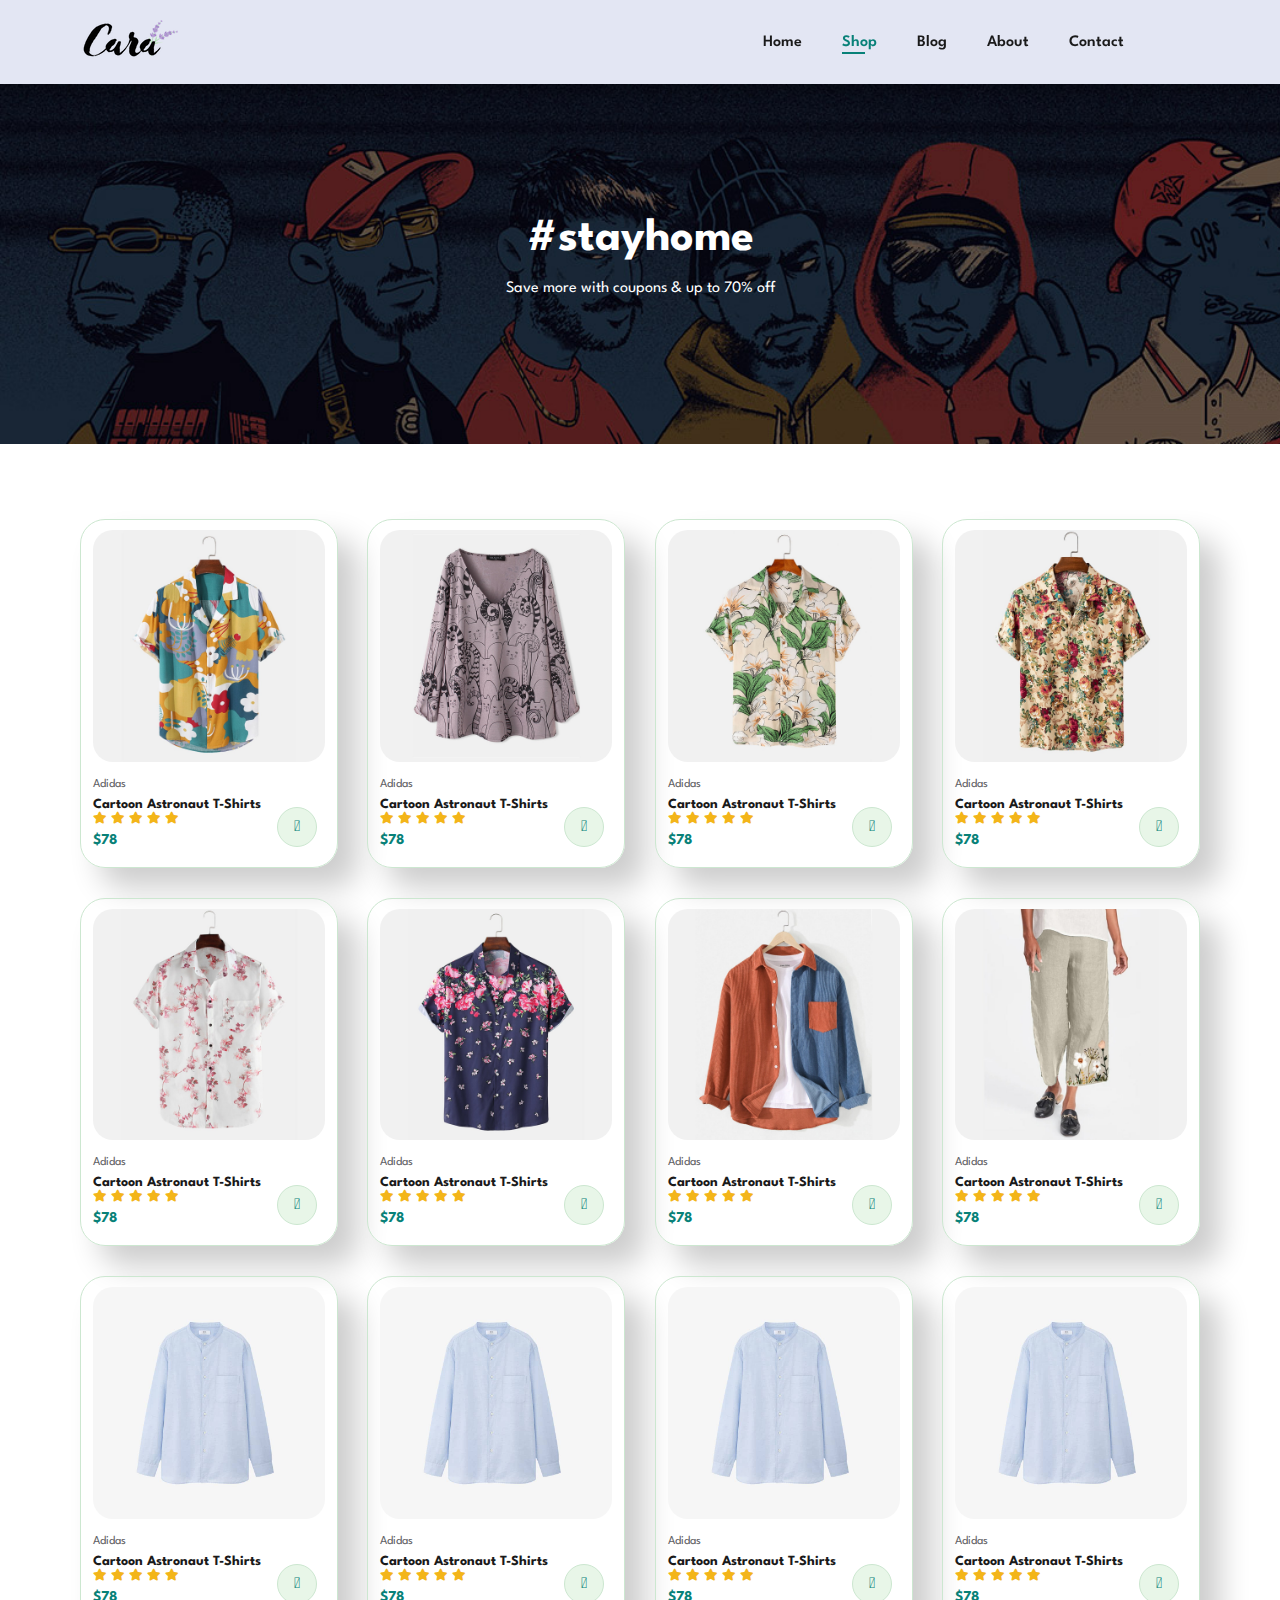
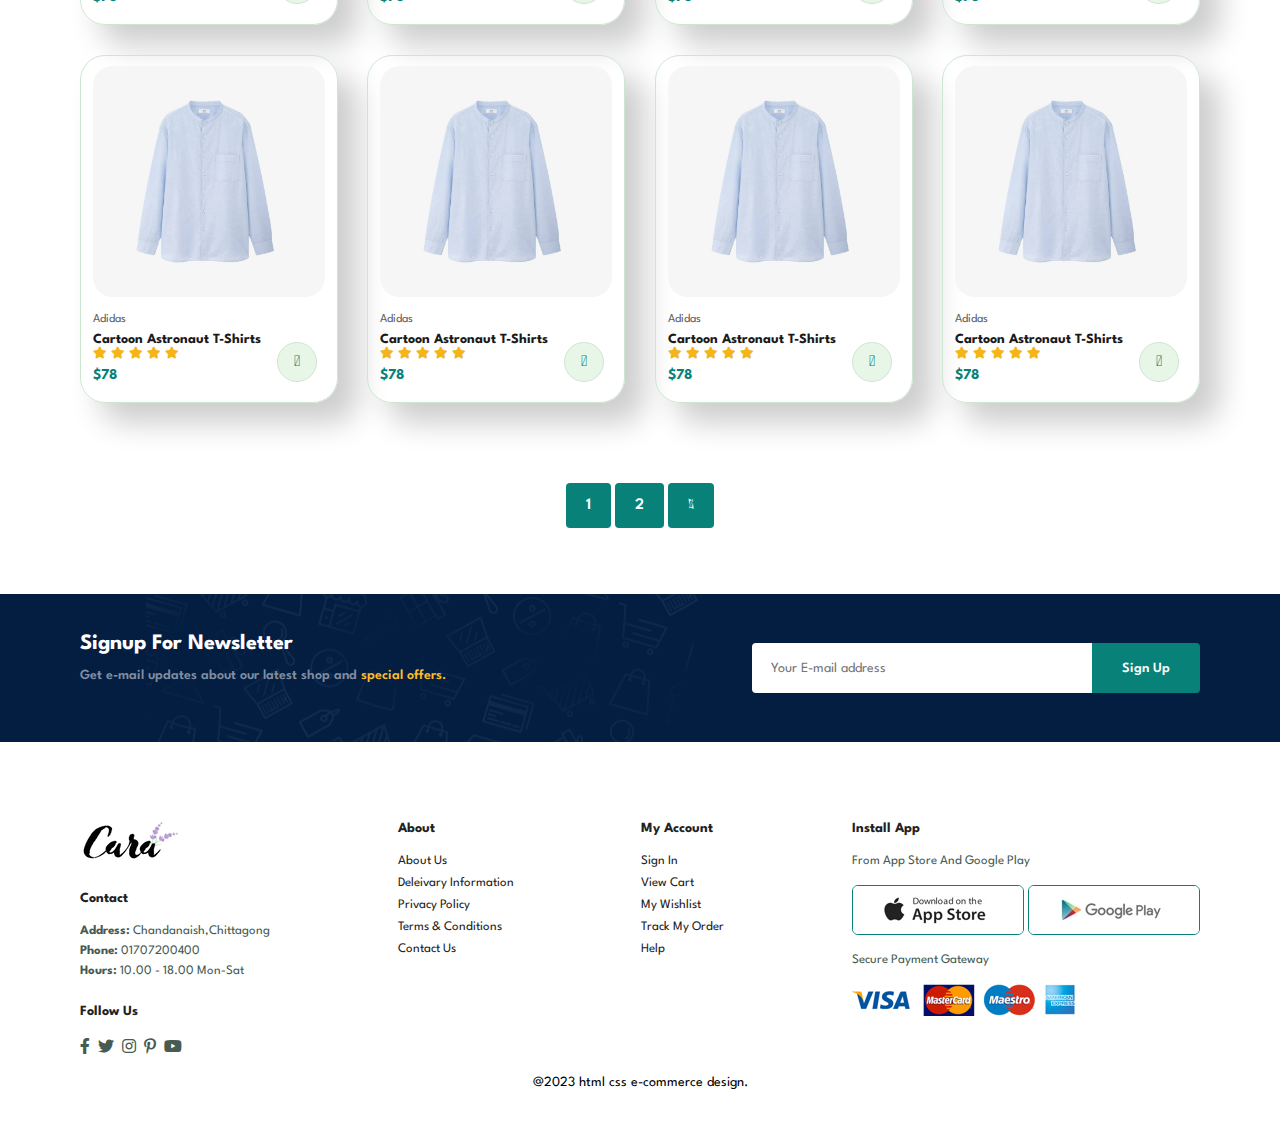
<file: shop.html>
<!DOCTYPE html>
<html lang="en">

    <head>
        <meta charset="UTF-8">
        <meta http-equiv="X-UA-Compatible" content="IE=edge">
        <meta name="viewport" content="width=device-width, initial-scale=1.0">
        <title> Ecommerce Design</title>
        <link rel="stylesheet" href="https://pro.fontawesome.com/releases/v5.10.0/css/all.css" />

        <link rel="stylesheet" href="style.css">
    </head>

    <body>
        <section id="header">
            <a href="#">
              <img src="img/logo.png" class="logo" alt="" />
            </a>
            <div>
              <ul id="navbar">
                <li><a  href="index.html">Home</a></li>
                <li><a href="shop.html" class="active">Shop</a></li>
                <li><a href="blog.html">Blog</a></li>
                <li><a href="about.html">About</a></li>
                <li><a href="contact.html">Contact</a></li>
                <li>
                  <a href="cart.html" id="lg-bag"><i class="far fa-shopping-bag"></i></a>
                </li>
                <a href="#" id="close"><i class="far fa-times"></i></a>
              </ul>
            </div>
            <div id="mobile">
                 
                  <a href="cart.html"><i class="far fa-shopping-bag"></i></a>
                  <i id="bar" class="fas fa-outdent"></i>
            </div>
          </section>
          <section id="page-header">
         
            <h2>#stayhome</h2>
           
            <p>Save more with coupons & up to 70% off</p>
            
          </section>
         
          <section id="product1" class="section-p1">
           
            <div class="pro-container">
              <div class="pro" onclick="window.location.href='sproduct.html';">
                <img src="img/products/f1.jpg" alt="" />
                <div class="des">
                  <span>Adidas</span>
                  <h5>Cartoon Astronaut T-Shirts</h5>
                  <div class="star">
                    <i class="fas fa-star"></i>
                    <i class="fas fa-star"></i>
                    <i class="fas fa-star"></i>
                    <i class="fas fa-star"></i>
                    <i class="fas fa-star"></i>
                  </div>
                  <h4>$78</h4>
                </div>
                <a href="#">
                  <i class="fal fa-shopping-cart cart"></i>
                </a>
              </div>
              <div class="pro" onclick="window.location.href='sproduct.html';">
                  <img src="img/products/f8.jpg" alt="" />
                  <div class="des">
                    <span>Adidas</span>
                    <h5>Cartoon Astronaut T-Shirts</h5>
                    <div class="star">
                      <i class="fas fa-star"></i>
                      <i class="fas fa-star"></i>
                      <i class="fas fa-star"></i>
                      <i class="fas fa-star"></i>
                      <i class="fas fa-star"></i>
                    </div>
                    <h4>$78</h4>
                  </div>
                  <a href="#">
                    <i class="fal fa-shopping-cart cart"></i>
                  </a>
                </div>
                <div class="pro" onclick="window.location.href='sproduct.html';">
                  <img src="img/products/f2.jpg" alt="" />
                  <div class="des">
                    <span>Adidas</span>
                    <h5>Cartoon Astronaut T-Shirts</h5>
                    <div class="star">
                      <i class="fas fa-star"></i>
                      <i class="fas fa-star"></i>
                      <i class="fas fa-star"></i>
                      <i class="fas fa-star"></i>
                      <i class="fas fa-star"></i>
                    </div>
                    <h4>$78</h4>
                  </div>
                  <a href="#">
                    <i class="fal fa-shopping-cart cart"></i>
                  </a>
                </div>
                <div class="pro" onclick="window.location.href='sproduct.html';">
                  <img src="img/products/f3.jpg" alt="" />
                  <div class="des">
                    <span>Adidas</span>
                    <h5>Cartoon Astronaut T-Shirts</h5>
                    <div class="star">
                      <i class="fas fa-star"></i>
                      <i class="fas fa-star"></i>
                      <i class="fas fa-star"></i>
                      <i class="fas fa-star"></i>
                      <i class="fas fa-star"></i>
                    </div>
                    <h4>$78</h4>
                  </div>
                  <a href="#">
                    <i class="fal fa-shopping-cart cart"></i>
                  </a>
                </div>
                <div class="pro" onclick="window.location.href='sproduct.html';">
                  <img src="img/products/f4.jpg" alt="" />
                  <div class="des">
                    <span>Adidas</span>
                    <h5>Cartoon Astronaut T-Shirts</h5>
                    <div class="star">
                      <i class="fas fa-star"></i>
                      <i class="fas fa-star"></i>
                      <i class="fas fa-star"></i>
                      <i class="fas fa-star"></i>
                      <i class="fas fa-star"></i>
                    </div>
                    <h4>$78</h4>
                  </div>
                  <a href="#">
                    <i class="fal fa-shopping-cart cart"></i>
                  </a>
                </div>
                <div class="pro" onclick="window.location.href='sproduct.html';">
                  <img src="img/products/f5.jpg" alt="" />
                  <div class="des">
                    <span>Adidas</span>
                    <h5>Cartoon Astronaut T-Shirts</h5>
                    <div class="star">
                      <i class="fas fa-star"></i>
                      <i class="fas fa-star"></i>
                      <i class="fas fa-star"></i>
                      <i class="fas fa-star"></i>
                      <i class="fas fa-star"></i>
                    </div>
                    <h4>$78</h4>
                  </div>
                  <a href="#">
                    <i class="fal fa-shopping-cart cart"></i>
                  </a>
                </div>
                <div class="pro" onclick="window.location.href='sproduct.html';">
                  <img src="img/products/f6.jpg" alt="" />
                  <div class="des">
                    <span>Adidas</span>
                    <h5>Cartoon Astronaut T-Shirts</h5>
                    <div class="star">
                      <i class="fas fa-star"></i>
                      <i class="fas fa-star"></i>
                      <i class="fas fa-star"></i>
                      <i class="fas fa-star"></i>
                      <i class="fas fa-star"></i>
                    </div>
                    <h4>$78</h4>
                  </div>
                  <a href="#">
                    <i class="fal fa-shopping-cart cart"></i>
                  </a>
                </div>
                <div class="pro" onclick="window.location.href='sproduct.html';">
                  <img src="img/products/f7.jpg" alt="" />
                  <div class="des">
                    <span>Adidas</span>
                    <h5>Cartoon Astronaut T-Shirts</h5>
                    <div class="star">
                      <i class="fas fa-star"></i>
                      <i class="fas fa-star"></i>
                      <i class="fas fa-star"></i>
                      <i class="fas fa-star"></i>
                      <i class="fas fa-star"></i>
                    </div>
                    <h4>$78</h4>
                  </div>
                  <a href="#">
                    <i class="fal fa-shopping-cart cart"></i>
                  </a>
                </div>
                <div class="pro" onclick="window.location.href='sproduct.html';">
                    <img src="img/products/n1.jpg" alt="" />
                    <div class="des">
                      <span>Adidas</span>
                      <h5>Cartoon Astronaut T-Shirts</h5>
                      <div class="star">
                        <i class="fas fa-star"></i>
                        <i class="fas fa-star"></i>
                        <i class="fas fa-star"></i>
                        <i class="fas fa-star"></i>
                        <i class="fas fa-star"></i>
                      </div>
                      <h4>$78</h4>
                    </div>
                    <a href="#">
                      <i class="fal fa-shopping-cart cart"></i>
                    </a>
                  </div>
                  <div class="pro" onclick="window.location.href='sproduct.html';">
                    <img src="img/products/n1.jpg" alt="" />
                    <div class="des">
                      <span>Adidas</span>
                      <h5>Cartoon Astronaut T-Shirts</h5>
                      <div class="star">
                        <i class="fas fa-star"></i>
                        <i class="fas fa-star"></i>
                        <i class="fas fa-star"></i>
                        <i class="fas fa-star"></i>
                        <i class="fas fa-star"></i>
                      </div>
                      <h4>$78</h4>
                    </div>
                    <a href="#">
                      <i class="fal fa-shopping-cart cart"></i>
                    </a>
                  </div>
                  <div class="pro" onclick="window.location.href='sproduct.html';">
                    <img src="img/products/n1.jpg" alt="" />
                    <div class="des">
                      <span>Adidas</span>
                      <h5>Cartoon Astronaut T-Shirts</h5>
                      <div class="star">
                        <i class="fas fa-star"></i>
                        <i class="fas fa-star"></i>
                        <i class="fas fa-star"></i>
                        <i class="fas fa-star"></i>
                        <i class="fas fa-star"></i>
                      </div>
                      <h4>$78</h4>
                    </div>
                    <a href="#">
                      <i class="fal fa-shopping-cart cart"></i>
                    </a>
                  </div>
                  <div class="pro" onclick="window.location.href='sproduct.html';">
                    <img src="img/products/n1.jpg" alt="" />
                    <div class="des">
                      <span>Adidas</span>
                      <h5>Cartoon Astronaut T-Shirts</h5>
                      <div class="star">
                        <i class="fas fa-star"></i>
                        <i class="fas fa-star"></i>
                        <i class="fas fa-star"></i>
                        <i class="fas fa-star"></i>
                        <i class="fas fa-star"></i>
                      </div>
                      <h4>$78</h4>
                    </div>
                    <a href="#">
                      <i class="fal fa-shopping-cart cart"></i>
                    </a>
                  </div>
                  <div class="pro" onclick="window.location.href='sproduct.html';">
                    <img src="img/products/n1.jpg" alt="" />
                    <div class="des">
                      <span>Adidas</span>
                      <h5>Cartoon Astronaut T-Shirts</h5>
                      <div class="star">
                        <i class="fas fa-star"></i>
                        <i class="fas fa-star"></i>
                        <i class="fas fa-star"></i>
                        <i class="fas fa-star"></i>
                        <i class="fas fa-star"></i>
                      </div>
                      <h4>$78</h4>
                    </div>
                    <a href="#">
                      <i class="fal fa-shopping-cart cart"></i>
                    </a>
                  </div>
                  <div class="pro" onclick="window.location.href='sproduct.html';">
                    <img src="img/products/n1.jpg" alt="" />
                    <div class="des">
                      <span>Adidas</span>
                      <h5>Cartoon Astronaut T-Shirts</h5>
                      <div class="star">
                        <i class="fas fa-star"></i>
                        <i class="fas fa-star"></i>
                        <i class="fas fa-star"></i>
                        <i class="fas fa-star"></i>
                        <i class="fas fa-star"></i>
                      </div>
                      <h4>$78</h4>
                    </div>
                    <a href="#">
                      <i class="fal fa-shopping-cart cart"></i>
                    </a>
                  </div>
                  <div class="pro" onclick="window.location.href='sproduct.html';">
                    <img src="img/products/n1.jpg" alt="" />
                    <div class="des">
                      <span>Adidas</span>
                      <h5>Cartoon Astronaut T-Shirts</h5>
                      <div class="star">
                        <i class="fas fa-star"></i>
                        <i class="fas fa-star"></i>
                        <i class="fas fa-star"></i>
                        <i class="fas fa-star"></i>
                        <i class="fas fa-star"></i>
                      </div>
                      <h4>$78</h4>
                    </div>
                    <a href="#">
                      <i class="fal fa-shopping-cart cart"></i>
                    </a>
                  </div>
                  <div class="pro" onclick="window.location.href='sproduct.html';">
                    <img src="img/products/n1.jpg" alt="" />
                    <div class="des">
                      <span>Adidas</span>
                      <h5>Cartoon Astronaut T-Shirts</h5>
                      <div class="star">
                        <i class="fas fa-star"></i>
                        <i class="fas fa-star"></i>
                        <i class="fas fa-star"></i>
                        <i class="fas fa-star"></i>
                        <i class="fas fa-star"></i>
                      </div>
                      <h4>$78</h4>
                    </div>
                    <a href="#">
                      <i class="fal fa-shopping-cart cart"></i>
                    </a>
                  </div>
            </div>
            
                
             
            
                
               
            </section>
            <section id="pagination" class="section-p1">
              <a href="#">1</a>
              <a href="#">2</a>
              <a href="#"><i class="fal fa-long-arrow-alt-right"></i></a>
            </section>
            
            <section id="newsletter" class="section-p1 section-m1">
              <div class="newstext">
                <h4>Signup For Newsletter</h4>
                <p>Get e-mail updates about our latest shop and <span>special offers.</span> </p>
              </div>
              <div class="form">
                <input type="text" placeholder="Your E-mail address"/>
                <button class="normal">Sign Up</button>
              </div>
            </section>
            <footer class="section-p1">
              <div class="col">
                <img src="img/logo.png" class="logo" alt="">
                <h4>Contact</h4>
                <p><strong>Address:</strong> Chandanaish,Chittagong</p>
                <p><strong>Phone:</strong> 01707200400</p>
                <p><strong>Hours:</strong> 10.00 - 18.00 Mon-Sat</p>
                
                <div class="follow">
                  <h4>Follow Us</h4>
                  <div class="icon">
                    <i class="fab fa-facebook-f"></i>
                    <i class="fab fa-twitter"></i>
                    <i class="fab fa-instagram"></i>
                    <i class="fab fa-pinterest-p"></i>
                    <i class="fab fa-youtube"></i>
                  </div>
                </div>
              </div>
              <div class="col">
                <h4>About</h4>
                <a href="#">About Us</a>
                <a href="#">Deleivary Information</a>
                <a href="#">Privacy Policy</a>
                <a href="#">Terms & Conditions</a>
                <a href="#">Contact Us</a>
              </div>
              <div class="col">
                <h4>My Account</h4>
                <a href="#">Sign In </a>
                <a href="#">View Cart</a>
                <a href="#">My Wishlist</a>
                <a href="#">Track My Order</a>
                <a href="#">Help</a>
              </div>
              <div class="col install">
                <h4>Install App</h4>
                <p>From App Store And Google Play</p>
                <div class="row">
                  <img src="img/pay/app.jpg" alt="">
                  <img src="img/pay/play.jpg" alt="">
                </div>
                <p>Secure Payment Gateway</p>
                <img src="img/pay/pay.png" alt="">
              </div>
              <div class="copyright">
                @2023 html css e-commerce design.
              </div>
            </footer>

        <script src="script.js"></script>
    </body>

</html>
</file>
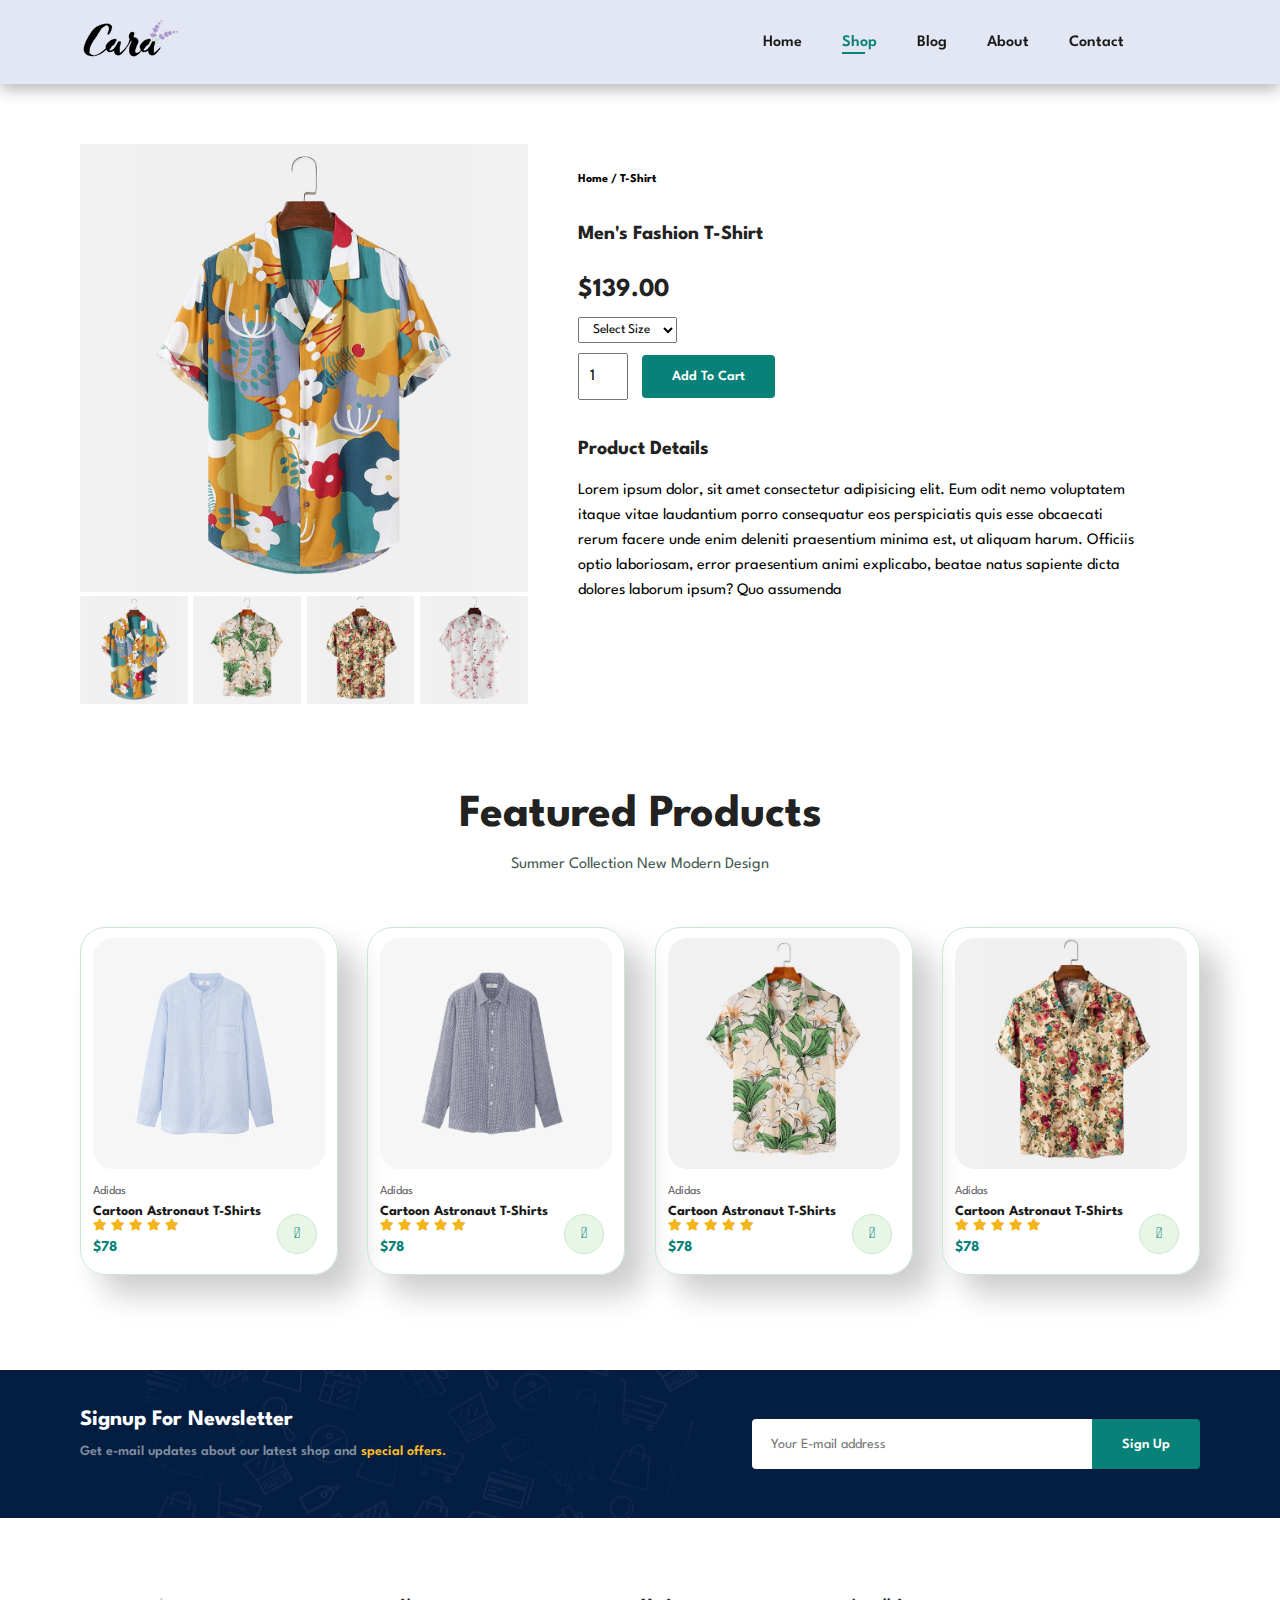
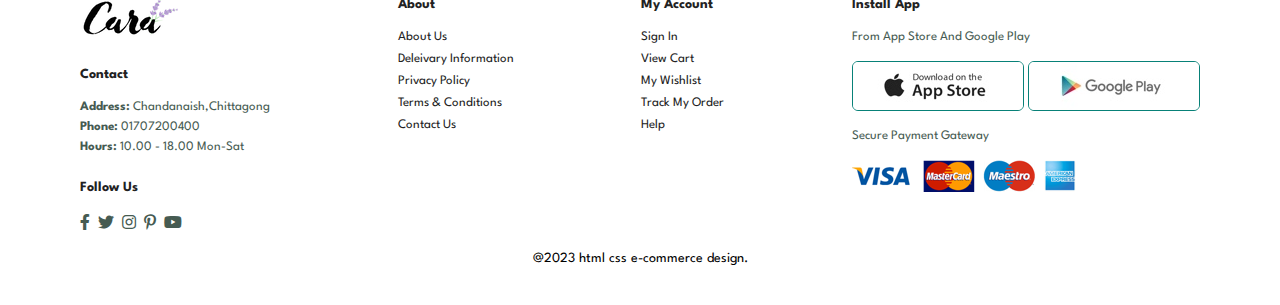
<file: sproduct.html>
<!DOCTYPE html>
<html lang="en">
  <head>
    <meta charset="UTF-8" />
    <meta http-equiv="X-UA-Compatible" content="IE=edge" />
    <meta name="viewport" content="width=device-width, initial-scale=1.0" />
    <title> Ecommerce Design</title>
    <link
      rel="stylesheet"
      href="https://pro.fontawesome.com/releases/v5.10.0/css/all.css"
    />

    <link rel="stylesheet" href="style.css" />
  </head>

  <body>
    <section id="header">
      <a href="#">
        <img src="img/logo.png" class="logo" alt="" />
      </a>
      <div>
        <ul id="navbar">
          <li><a href="index.html">Home</a></li>
          <li><a href="shop.html" class="active">Shop</a></li>
          <li><a href="blog.html">Blog</a></li>
          <li><a href="about.html">About</a></li>
          <li><a href="contact.html">Contact</a></li>
          <li>
            <a href="cart.html" id="lg-bag"
              ><i class="far fa-shopping-bag"></i
            ></a>
          </li>
          <a href="#" id="close"><i class="far fa-times"></i></a>
        </ul>
      </div>
      <div id="mobile">
        <a href="cart.html"><i class="far fa-shopping-bag"></i></a>
        <i id="bar" class="fas fa-outdent"></i>
      </div>
    </section>
    <section id="prodetails" class="section-p1">
      <div class="sigle-pro-image">
        <img src="img/products/f1.jpg" width="100%" id="MainImg" alt="" />
        <div class="small-img-group">
          <div class="small-img-col">
            <img
              src="img/products/f1.jpg"
              width="100%"
              class="small-img"
              
              alt=""
            />
          </div>
          <div class="small-img-col">
            <img
              src="img/products/f2.jpg"
              width="100%"
              class="small-img"
             
              alt=""
            />
          </div>
          <div class="small-img-col">
            <img
              src="img/products/f3.jpg"
              width="100%"
              class="small-img"
              
              alt=""
            />
          </div>
          <div class="small-img-col">
            <img
              src="img/products/f4.jpg"
              width="100%"
              class="small-img"
              
              alt=""
            />
          </div>
        </div>
      </div>
      <div class="single-pro-details">
        <h6>Home / T-Shirt</h6>
        <h4>Men's Fashion T-Shirt</h4>
        <h2>$139.00</h2>
        <select>
          <option>Select Size</option>
          <option>XL</option>
          <option>XXL</option>
          <option>Small</option>
          <option>Large</option>
        </select>
        <input type="number" value="1" />
        <button class="normal">Add To Cart</button>
        <h4>Product Details</h4>
        <span>
          Lorem ipsum dolor, sit amet consectetur adipisicing elit. Eum odit
          nemo voluptatem itaque vitae laudantium porro consequatur eos
          perspiciatis quis esse obcaecati rerum facere unde enim deleniti
          praesentium minima est, ut aliquam harum. Officiis optio laboriosam,
          error praesentium animi explicabo, beatae natus sapiente dicta dolores
          laborum ipsum? Quo assumenda
        </span>
      </div>
    </section>
    <section id="product1" class="section-p1">
      <h2>Featured Products</h2>
      <p>Summer Collection New Modern Design</p>
      <div class="pro-container">
        <div class="pro">
          <img src="img/products/n1.jpg" alt="" />
          <div class="des">
            <span>Adidas</span>
            <h5>Cartoon Astronaut T-Shirts</h5>
            <div class="star">
              <i class="fas fa-star"></i>
              <i class="fas fa-star"></i>
              <i class="fas fa-star"></i>
              <i class="fas fa-star"></i>
              <i class="fas fa-star"></i>
            </div>
            <h4>$78</h4>
          </div>
          <a href="#">
            <i class="fal fa-shopping-cart cart"></i>
          </a>
        </div>
        <div class="pro">
            <img src="img/products/n2.jpg" alt="" />
            <div class="des">
              <span>Adidas</span>
              <h5>Cartoon Astronaut T-Shirts</h5>
              <div class="star">
                <i class="fas fa-star"></i>
                <i class="fas fa-star"></i>
                <i class="fas fa-star"></i>
                <i class="fas fa-star"></i>
                <i class="fas fa-star"></i>
              </div>
              <h4>$78</h4>
            </div>
            <a href="#">
              <i class="fal fa-shopping-cart cart"></i>
            </a>
          </div>
          <div class="pro">
            <img src="img/products/f2.jpg" alt="" />
            <div class="des">
              <span>Adidas</span>
              <h5>Cartoon Astronaut T-Shirts</h5>
              <div class="star">
                <i class="fas fa-star"></i>
                <i class="fas fa-star"></i>
                <i class="fas fa-star"></i>
                <i class="fas fa-star"></i>
                <i class="fas fa-star"></i>
              </div>
              <h4>$78</h4>
            </div>
            <a href="#">
              <i class="fal fa-shopping-cart cart"></i>
            </a>
          </div>
          <div class="pro">
            <img src="img/products/f3.jpg" alt="" />
            <div class="des">
              <span>Adidas</span>
              <h5>Cartoon Astronaut T-Shirts</h5>
              <div class="star">
                <i class="fas fa-star"></i>
                <i class="fas fa-star"></i>
                <i class="fas fa-star"></i>
                <i class="fas fa-star"></i>
                <i class="fas fa-star"></i>
              </div>
              <h4>$78</h4>
            </div>
            <a href="#">
              <i class="fal fa-shopping-cart cart"></i>
            </a>
          </div>
         
          
          
          
      </div>
      
          
        </div>
      </div>
    </section>
    <section id="newsletter" class="section-p1 section-m1">
      <div class="newstext">
        <h4>Signup For Newsletter</h4>
        <p>
          Get e-mail updates about our latest shop and
          <span>special offers.</span>
        </p>
      </div>
      <div class="form">
        <input type="text" placeholder="Your E-mail address" />
        <button class="normal">Sign Up</button>
      </div>
    </section>
    <footer class="section-p1">
      <div class="col">
        <img src="img/logo.png" class="logo" alt="" />
        <h4>Contact</h4>
        <p><strong>Address:</strong> Chandanaish,Chittagong</p>
        <p><strong>Phone:</strong> 01707200400</p>
        <p><strong>Hours:</strong> 10.00 - 18.00 Mon-Sat</p>

        <div class="follow">
          <h4>Follow Us</h4>
          <div class="icon">
            <i class="fab fa-facebook-f"></i>
            <i class="fab fa-twitter"></i>
            <i class="fab fa-instagram"></i>
            <i class="fab fa-pinterest-p"></i>
            <i class="fab fa-youtube"></i>
          </div>
        </div>
      </div>
      <div class="col">
        <h4>About</h4>
        <a href="#">About Us</a>
        <a href="#">Deleivary Information</a>
        <a href="#">Privacy Policy</a>
        <a href="#">Terms & Conditions</a>
        <a href="#">Contact Us</a>
      </div>
      <div class="col">
        <h4>My Account</h4>
        <a href="#">Sign In </a>
        <a href="#">View Cart</a>
        <a href="#">My Wishlist</a>
        <a href="#">Track My Order</a>
        <a href="#">Help</a>
      </div>
      <div class="col install">
        <h4>Install App</h4>
        <p>From App Store And Google Play</p>
        <div class="row">
          <img src="img/pay/app.jpg" alt="" />
          <img src="img/pay/play.jpg" alt="" />
        </div>
        <p>Secure Payment Gateway</p>
        <img src="img/pay/pay.png" alt="" />
      </div>
      <div class="copyright">@2023 html css e-commerce design.</div>
    </footer>
    <script>
      var MainImg=document.getElementById("MainImg")
      var smallimg= document.getElementsByClassName("small-img")
      smallimg[0].onclick=function(){
        MainImg.src = smallimg[0].src
      }
      smallimg[1].onclick=function(){
        MainImg.src = smallimg[1].src
      }
      smallimg[2].onclick=function(){
        MainImg.src = smallimg[2].src
      }
      smallimg[3].onclick=function(){
        MainImg.src = smallimg[3].src
      }
    </script>

    <script src="script.js"></script>
  </body>
</html>
</file>
<file: style.css>
@import url("https://fonts.googleapis.com/css2?family=Spartan:wght@100;200;300;400;500;600;700;800;900&display=swap");
* {
  margin: 0;
  padding: 0;
  box-sizing: border-box;
  font-family: "Spartan", sans-serif;
}

html {
  scroll-behavior: smooth;
}

/* Global Styles */

h1 {
  font-size: 50px;
  line-height: 64px;
  color: #222;
}

h2 {
  font-size: 46px;
  line-height: 54px;
  color: #222;
}

h4 {
  font-size: 20px;
  color: #222;
}

h6 {
  font-weight: 700;
  font-size: 12px;
}

p {
  font-size: 16px;
  color: #465b52;
  margin: 15px 0 20px 0;
}

.section-p1 {
  padding: 40px 80px;
}

.section-m1 {
  margin: 40px 0;
}
button.normal {
  font-size: 14px;
  font-weight: 600;
  padding: 15px 30px;
  color: #000;
  background-color: #fff;
  border-radius: 4px;
  cursor: pointer;
  border: none;
  outline: none;
  transition: 0.2s;
}
button.white {
  font-size: 13px;
  font-weight: 600;
  padding: 11px 18px;
  color: #fff;
  background-color: transparent;

  cursor: pointer;
  border: 1px solid #fff;
  outline: none;
  transition: 0.2s;
}

body {
  width: 100%;
}
/*===== header*/
#header {
  display: flex;
  align-items: center;
  justify-content: space-between;
  padding: 20px 80px;
  background: #e3e6f3;
  box-shadow: 0 5px 15px rgba(0, 0, 0, 0.3);
  z-index: 999;
  position: sticky;
  top: 0;
  left: 0;
}
#navbar {
  display: flex;
  align-items: center;
  justify-content: space-between;
}
#navbar li {
  list-style: none;
  padding: 0 20px;
  position: relative;
}
#navbar li a {
  text-decoration: none;
  font-size: 16px;
  font-weight: 600;
  color: #1a1a1a;
  transition: 0.3 ease;
}
#navbar li a:hover,
#navbar li a.active {
  color: #088178;
}
#navbar li a.active::after,
#navbar li a:hover::after {
  content: " ";
  width: 30%;
  height: 2px;
  background: #088178;
  position: absolute;
  bottom: -4px;
  left: 20px;
}
/*===== header end*/
/*===== hero section start*/
#hero {
  background-image: url("img/hero4.png");
  height: 90vh;
  width: 100%;
  background-size: cover;
  background-position: top 25% right 0;
  padding: 0 80px;
  display: flex;
  flex-direction: column;
  align-items: flex-start;
  justify-content: center;
}
#hero h4 {
  padding-bottom: 15px;
}
#hero h1 {
  color: #088178;
}
#hero button {
  background-image: url("img/button.png");
  background-color: transparent;
  color: #088178;
  border: 0;
  padding: 14px 80px 14px 65px;
  background-repeat: no-repeat;
  cursor: pointer;
  font-weight: 700;
  font-size: 15px;
}
/*===== hero section end*/
/*===== feature section start*/
#feature {
  display: flex;
  align-items: center;
  justify-content: space-between;
  flex-wrap: wrap;
}
#feature .fe-box {
  width: 180px;
  text-align: center;
  padding: 25px 15px;
  box-shadow: 20px 20px 34px rgba(0, 0, 0, 0.3);
  border: 1px solid #cce7d0;
  border-radius: 4px;
  margin: 15px 0;
}
#feature .fe-box:nth-child(2) h6 {
  background-color: #cdebbc;
}
#feature .fe-box:nth-child(3) h6 {
  background-color: #d1e8f2;
}
#feature .fe-box:nth-child(4) h6 {
  background-color: #cdd4f8;
}
#feature .fe-box:nth-child(5) h6 {
  background-color: #f6dbf6;
}
#feature .fe-box:nth-child(6) h6 {
  background-color: #cdebbc;
}
#feature .fe-box:hover {
  box-shadow: 10px 10px 54px rgba(70, 62, 221, 0.1);
}
#feature .fe-box h6 {
  display: inline-block;
  padding: 9px 8px 6px 8px;
  line-height: 1;
  border-radius: 4px;
  color: #088178;
  background-color: #fddde4;
}
#feature .fe-box img {
  width: 100%;
  margin-bottom: 10px;
}
/*===== feature section end*/
/*===== product1 section start*/
#product1 {
  text-align: center;
}
#product1 .pro-container {
  display: flex;
  align-items: center;
  justify-content: space-between;
  padding-top: 20px;
  flex-wrap: wrap;
}
#product1 .pro {
  width: 23%;
  min-width: 250px;
  padding: 10px 12px;
  border: 1px solid #cce7d0;
  border-radius: 25px;
  cursor: pointer;
  box-shadow: 20px 20px 30px rgba(0, 0, 0, 0.2);
  margin: 15px 0;
  transition: 0.2s ease;
  position: relative;
}
#product1 .pro:hover {
  box-shadow: 20px 20px 30px rgba(0, 0, 0, 0.6);
}
#product1 .pro img {
  width: 100%;
  border-radius: 20px;
}
#product1 .pro .des {
  text-align: start;
  padding: 10px 0;
}
#product1 .pro .des span {
  color: #606063;
  font-size: 12px;
}
#product1 .pro .des h5 {
  padding-top: 7px;
  color: #1a1a1a;
  font-size: 14px;
}
#product1 .pro .des i {
  font-size: 12px;
  color: rgb(243, 181, 25);
}
#product1 .pro .des h4 {
  padding-top: 7px;
  font-size: 15px;
  font-weight: 700;
  color: #088178;
}
#product1 .pro .cart {
  width: 40px;
  height: 40px;
  line-height: 40px;
  border-radius: 50px;
  background-color: #e8f6e8;
  font-weight: 500;
  color: #088178;
  border: 1px solid #cce7d0;
  position: absolute;
  bottom: 20px;
  right: 20px;
}
/*===== product1 section end*/
/*===== banner section start*/
#banner {
  display: flex;
  flex-direction: column;
  justify-content: center;
  align-items: center;
  text-align: center;
  background-image: url("img/banner/b2.jpg");
  width: 100%;
  height: 40vh;
  background-size: cover;
  background-position: center;
}
#banner h4 {
  color: #fff;
  font-size: 16px;
}
#banner h2 {
  color: #fff;
  font-size: 30px;
  padding: 10px 0;
}
#banner h2 span {
  color: #ef3636;
}
#banner button:hover {
  background: #088178;
  color: #fff;
}
/*===== banner section end*/
/*===== sm-banner section start*/
#sm-banner {
  display: flex;
  justify-content: space-between;
  flex-wrap: wrap;
}
#sm-banner .banner-box {
  display: flex;
  flex-direction: column;
  justify-content: center;
  align-items: flex-start;
  padding: 30px;
  background-image: url("img/banner/b17.jpg");
  min-width: 580px;
  height: 50vh;
  background-size: cover;
  background-position: center;
}
#sm-banner .banner-box2 {
  background-image: url("img/banner/b10.jpg");
}
#sm-banner .banner-box:hover button {
  background: #088178;
  border: 1px solid #088178;
}
#sm-banner h4 {
  color: #fff;
  font-size: 20px;
  font-weight: 300;
}
#sm-banner h2 {
  color: #fff;
  font-size: 28px;
  font-weight: 700;
}
#sm-banner span {
  color: #fff;
  font-size: 14px;
  font-weight: 500;
  padding-bottom: 15px;
}
/*===== sm-banner section end*/
/*===== banner3 section starr*/
#banner3 {
  display: flex;
  justify-content: space-between;
  flex-wrap: wrap;
  padding: 0 80px;
}
#banner3 .banner-box {
  display: flex;
  flex-direction: column;
  justify-content: center;
  align-items: flex-start;
  padding: 20px;
  background-image: url("img/banner/b7.jpg");
  min-width: 30%;
  height: 30vh;
  background-size: cover;
  background-position: center;
  margin-bottom: 20px;
}
#banner3 .banner-box2 {
  background-image: url("img/banner/b4.jpg");
}
#banner3 .banner-box3 {
  background-image: url("img/banner/b18.jpg");
}
#banner3 h2 {
  color: #fff;
  font-weight: 900;
  font-size: 22px;
}
#banner3 h3 {
  color: #ec544e;
  font-weight: 800;
  font-size: 15px;
}
/*===== banner3 section end*/
/*===== newsletter section start*/
#newsletter {
  display: flex;
  justify-content: space-between;
  flex-wrap: wrap;
  align-items: center;
  background-image: url("img/banner/b14.png");
  background-repeat: no-repeat;
  background-position: 20% 30%;
  background-color: #041e42;
}
#newsletter h4 {
  font-size: 22px;
  font-weight: 700;
  color: #fff;
}
#newsletter p {
  font-size: 14px;
  font-weight: 600;
  color: #818ea0;
}
#newsletter p span {
  color: #ffbd27;
}
#newsletter input {
  height: 3.125rem;
  padding: 0 1.25em;
  font-size: 14px;
  width: 100%;
  border: 1px solid transparent;
  border-radius: 4px;
  outline: none;
  border-top-right-radius: 0;
  border-bottom-right-radius: 0;
}
#newsletter button {
  background-color: #088178;
  color: #fff;
  white-space: nowrap;
  border-top-left-radius: 0;
  border-bottom-left-radius: 0;
}
#newsletter .form {
  display: flex;
  width: 40%;
}
/*===== newsletter section end*/
/*===== fotter section start*/
footer {
  display: flex;
  flex-wrap: wrap;
  justify-content: space-between;
}
footer .col {
  display: flex;
  flex-direction: column;
  align-items: flex-start;
  margin-bottom: 20px;
}
footer p {
  font-size: 13px;
  margin: 0 0 8px 0;
}
footer .logo {
  margin-bottom: 30px;
}
footer h4 {
  font-size: 14px;
  padding-bottom: 20px;
}

footer a {
  font-size: 13px;
  text-decoration: none;
  color: #222;
  margin-bottom: 10px;
}

footer .follow {
  margin-top: 20px;
}
footer .follow i {
  color: #465b52;
  padding-right: 4px;
  cursor: pointer;
}
footer .install .row img {
  border: 1px solid #088178;
  border-radius: 6px;
}
footer .install img {
  margin: 10px 0 15px 0;
}
footer .follow i:hover,
footer a:hover {
  color: #088178;
}
footer .copyright {
  width: 100%;
  text-align: center;
  font-size: 14px;
}
/*===== fotter section end*/
#mobile {
  display: none;
  align-items: center;
}
#close {
  display: none;
}
/*===== media quary start*/
@media (max-width: 799px) {
  #navbar {
    display: flex;
    flex-direction: column;
    align-items: flex-start;
    justify-content: flex-start;
    position: fixed;
    top: 0;
    right: -300px;
    height: 100vh;
    width: 300px;
    background-color: #e3e6f3;
    box-shadow: 0 40px 60px rgba(0, 0, 0, 0.1);
    padding: 80px 0 0 10px;
    transition: 0.3s;
  }
  #navbar.active {
    right: 0px;
  }
  #navbar li {
    margin-bottom: 25px;
  }
  #mobile {
    display: flex;
    align-items: center;
  }
  #mobile i {
    color: #1a1a1a;
    font-size: 24px;
    padding-left: 20px;
  }
  #close {
    position: absolute;
    top: 30px;
    left: 30px;
    color: #222;
    font-size: 24px;
    display: initial;
  }
  #lg-bag {
    display: none;
  }
  #hero {
    height: 70vh;
    background-position: top 30% right 30%;
    padding: 0 80px;
  }
  #feature {
    justify-content: center;
  }
  #feature .fe-box {
    margin: 15px 15px;
  }
  #product1 .pro-container {
    justify-content: center;
  }
  #banner {
    height: 20vh;
  }
  #sm-banner .banner-box {
    min-width: 100%;
    height: 30vh;
  }
  #banner3 {
    padding: 0 40px;
  }
  #banner3 .banner-box {
    width: 28%;
  }
  #newsletter .form {
    width: 70%;
  }
  /* contact page*/
  #form-details{
    padding: 40px;
  }
  #form-details form{
    width: 50%;
   }
}
@media (max-width: 477px) {
  #header {
    padding: 10px 30px;
  }
  h1 {
    font-size: 38px;
  }
  h2 {
    font-size: 32px;
  }
  #hero {
    background-position: 55%;
    padding: 0 20px;
  }
  #feature {
    justify-content: space-between;
  }
  #feature .fe-box {
    width: 155px;

    margin: 0 0 15px 0;
  }
  #product1 .pro {
    width: 100%;
  }
  #banner {
    height: 40vh;
  }
  #sm-banner .banner-box {
    height: 40vh;
  }
  #sm-banner .banner-box2 {
    margin-top: 20px;
  }
  #banner3 {
    padding: 0 20px;
  }
  #newsletter {
    padding: 40px 20px;
  }
  #newsletter .form {
    width: 100%;
  }
  footer .copyright {
    text-align: start;
  }
  /*single screen product*/
  #prodetails {
    display: flex;
    flex-direction: column;
  }
  #prodetails .sigle-pro-image {
    width: 100%;
    margin-right: 0px;
  }
  #prodetails .single-pro-details {
    width: 100%;
  }
  /*blog screen product*/
  #blog {
    padding: 100px 20px 0 20px !important;
  }
  #blog .blog-box {
    display: flex;
    flex-direction: column;
    align-items: flex-start;
   
  }
  #blog .blog-img {
    width: 100%;
    margin-right: 0px;
    margin-bottom: 30px;
  }
  #blog .blog-details {
    width: 100%;
  }
  /*about page*/
  #about-head{
    flex-direction: column;
   }
#about-head img {
  width: 100% !important;
  margin-bottom: 20px;
}
#about-head div {
 padding-left: 0px !important;
}
#about-app .video{
  width: 100% !important;
}
/*contact page*/
#contact-details{
  flex-direction: column;
}
#contact-details .details {
  width: 100% !important;
  margin-bottom: 30px !important;
}
#contact-details .map {
  width: 100% !important;
 
}
#form-details {
 
  flex-wrap: wrap;
  margin: 10px;
  padding: 30px 10px;
 
}
#form-details form {
  width: 100% !important;
 margin-bottom: 30px !important;
}
/*cart 
*/
#cart-add {
  flex-direction: column;
}
#coupon{
  width: 100% !important;
}
#subtotal {
  width: 100% !important;
 
  padding: 20px !important;
}
}
/*----start to shop page---*/
/*---------- page-header start*/
#page-header {
  background-image: url("img/banner/b1.jpg");
  width: 100%;
  height: 40vh;
  background-size: cover;
  display: flex;
  justify-content: center;
  text-align: center;
  flex-direction: column;
  padding: 14px;
}
#page-header h2,
#page-header p {
  color: #fff;
}
/*---------- page-header end*/
/*---------- pagination start*/
#pagination {
  text-align: center;
}
#pagination a {
  text-decoration: none;
  background-color: #088178;
  padding: 15px 20px;
  border-radius: 4px;
  color: #fff;
  font-weight: 600;
}
#pagination a i {
  font-size: 16px;
  font-weight: 600;
}
/*---------- pagination end*/
/*   sproduct page */
/*---start prodetails ---*/
#prodetails {
  display: flex;
  margin-top: 20px;
}
#prodetails .sigle-pro-image {
  width: 40%;
  margin-right: 50px;
}
.small-img-group {
  display: flex;
  justify-content: space-between;
}
.small-img-col {
  flex-basis: 24%;
  cursor: pointer;
}
#prodetails .single-pro-details {
  width: 50%;
  padding-top: 30px;
}
#prodetails .single-pro-details h4 {
  padding: 40px 0 20px 0;
}
#prodetails .single-pro-details h2 {
  font-size: 26px;
}
#prodetails .single-pro-details select {
  display: block;
  padding: 5px 10px;
  margin-bottom: 10px;
}
#prodetails .single-pro-details input {
  width: 50px;
  height: 47px;
  padding-left: 10px;
  font-size: 16px;
  margin-right: 10px;
}
#prodetails .single-pro-details input:focus {
  outline: none;
}
#prodetails .single-pro-details button {
  background-color: #088178;
  color: #fff;
}
#prodetails .single-pro-details span {
  line-height: 25px;
}

/*---End prodetails ---*/
/*---start blog ---*/
#page-header.blog-header {
  background-image: url("img/banner/b19.jpg");
  width: 100%;
  height: 40vh;
  background-size: cover;
  display: flex;
  justify-content: center;
  text-align: center;
  flex-direction: column;
  padding: 14px;
}
#blog {
  padding: 150px 150px 0 150px;
}
#blog .blog-box {
  display: flex;
  align-items: center;
  width: 100%;
  position: relative;
  padding-bottom: 90px;
}
#blog .blog-img {
  margin-right: 40px;
  width: 50%;
}
#blog img {
  width: 100%;
  height: 300px;
  object-fit: cover;
}
#blog .blog-details {
  width: 50%;
}
#blog .blog-details a {
  text-decoration: none;
  font-size: 11px;
  color: #000;
  font-weight: 700;
  position: relative;
  transition: 0.3s;
}
#blog .blog-details a::after {
  content: "";
  width: 50px;
  height: 1px;
  background-color: #000;
  position: absolute;
  top: 4px;
  right: -60px;
}
#blog .blog-details a:hover {
  color: #088178;
}
#blog .blog-details a:hover::after {
  background-color: #088178;
}
#blog .blog-box h1 {
  position: absolute;
  top: -40px;
  left: 0;
  font-size: 70px;
  font-weight: 700;
  color: #c9cbce;
  z-index: -9;
}
/*---End blog ---*/
/*---start about page ---*/
#page-header.about-header{
  background-image: url("img/about/banner.png");
}
#about-head{
  display: flex;
  align-items: center;
}
#about-head img{
  width: 50%;
  height: auto;
}
#about-head div{
  padding-left: 40px;
}
#about-app{
  text-align: center;
}
#about-app .video{
  width: 70%;
  height: 100%;
  margin: 30px auto 0 auto;
}
#about-app .video video{
  width: 100%;
  height: 100%;
  border-radius: 20px;
}
/*---End about page ---*/
/*---start contact  page ---*/
#contact-details{
  display: flex;
  align-items: center;
  justify-content: space-between;
}
#contact-details .details{
  width: 40%;
}
#contact-details .details span,
#form-details form span
{
font-size: 12px;
}
#contact-details .details h2,
#form-details form h2
{
  font-size: 26px;
  line-height: 35px;
  padding: 20px 0;
}
#contact-details .details h3{
  font-size: 16px;
 padding-bottom: 15px;
}
#contact-details .details li{
  list-style: none;
  display: flex;
  padding: 10px 0;
}
#contact-details .details li i{
  font-size: 14px;
  padding-right: 22px;
}
#contact-details .details li p{
  font-size: 14px;
  margin: 0;
}
#contact-details .map{
  width: 55%;
  height: 400px;
}
#contact-details .map iframe{
  width: 100%;
  height: 100%
}
#form-details{
  display:flex;
  justify-content: space-between;
  margin: 30px;
  padding:80px;
  border: 1px solid #e1e1e1;
}
#form-details form{
  width: 65%;
  display: flex;
  flex-direction: column;
  align-items: flex-start;
}
#form-details form input,
#form-details form textarea
{
  width:100%;
  padding: 12px 15px;
  outline: none;
  margin-bottom: 20px;
  border: 1px solid #e1e1e1;
}
#form-details form button{
  background-color: #088178;
  color: #fff;
}
#form-details .people div{
  padding-bottom: 20px;
  display: flex;
  align-items: flex-start;
}
#form-details .people div img{
  width: 65px;
  height: 65px;
  object-fit: cover;
  margin-right: 15px;
}
#form-details .people div p{
margin: 0;
font-size: 13px;
line-height: 25px;
}
#form-details .people div p span{
display: block;
  font-size: 16px;
  font-weight:600;
  color:#000;
  }
/*---End contact page ---*/
/*---start cart page ---*/
#cart{
  overflow-x: auto;
}
#cart table{
  width: 100%;
  border-collapse: collapse;
  table-layout: fixed;
  white-space: nowrap;
}
#cart table img{
  width: 70px;
}
#cart table td:nth-child(1){
  width: 100px;
  text-align: center;
}
#cart table td:nth-child(2){
  width: 150px;
  text-align: center;
}
#cart table td:nth-child(3){
  width: 250px;
  text-align: center;
}
#cart table td:nth-child(4),
#cart table td:nth-child(5),
#cart table td:nth-child(6)
{
  width: 150px;
  text-align: center;
}
#cart table td:nth-child(5) input{
  width: 70px;
  padding: 10px 5px 10px 15px;
}
#cart table thead{
  border: 1px solid #e2e9e1;
  border-left: none;
  border-right: none;
}
#cart table thead td{
  font-weight:700;
  text-transform: uppercase;
  font-size:13px;
  padding: 18px 0;
}
#cart table tbody tr td{
  padding-top: 15px;
}
#cart table tbody td{
  font-size: 13px;
}
#cart-add{
  display: flex;
  flex-wrap: wrap;
  justify-content: space-between;
}
 #coupon{
width: 50%;
margin-bottom: 30px;
}
#coupon h3,
#subtotal h3
{
  padding-bottom: 8px;
}
#coupon input{
  padding: 10px 20px;
  outline: none;
  width: 60%;
  margin-right: 10px;
  border:1px solid #e2e9e2;
}
#coupon button,
#subtotal button
{
  background-color: #088178;
  color:#fff;
  padding: 12px 20px;
}
#subtotal{
  width: 50%;
  margin-bottom: 30px;
  border:1px solid #e2e9e1;
  padding:30px;
}
#subtotal table{
  border-collapse: collapse;
  width: 100%;
  margin-bottom: 20px;
}
#subtotal table td{
  width: 50%;
 font-size: 13px;
  border:1px solid #e2e9e1;
  padding:10px;
}
/*---end cart page ---*/
</file>
